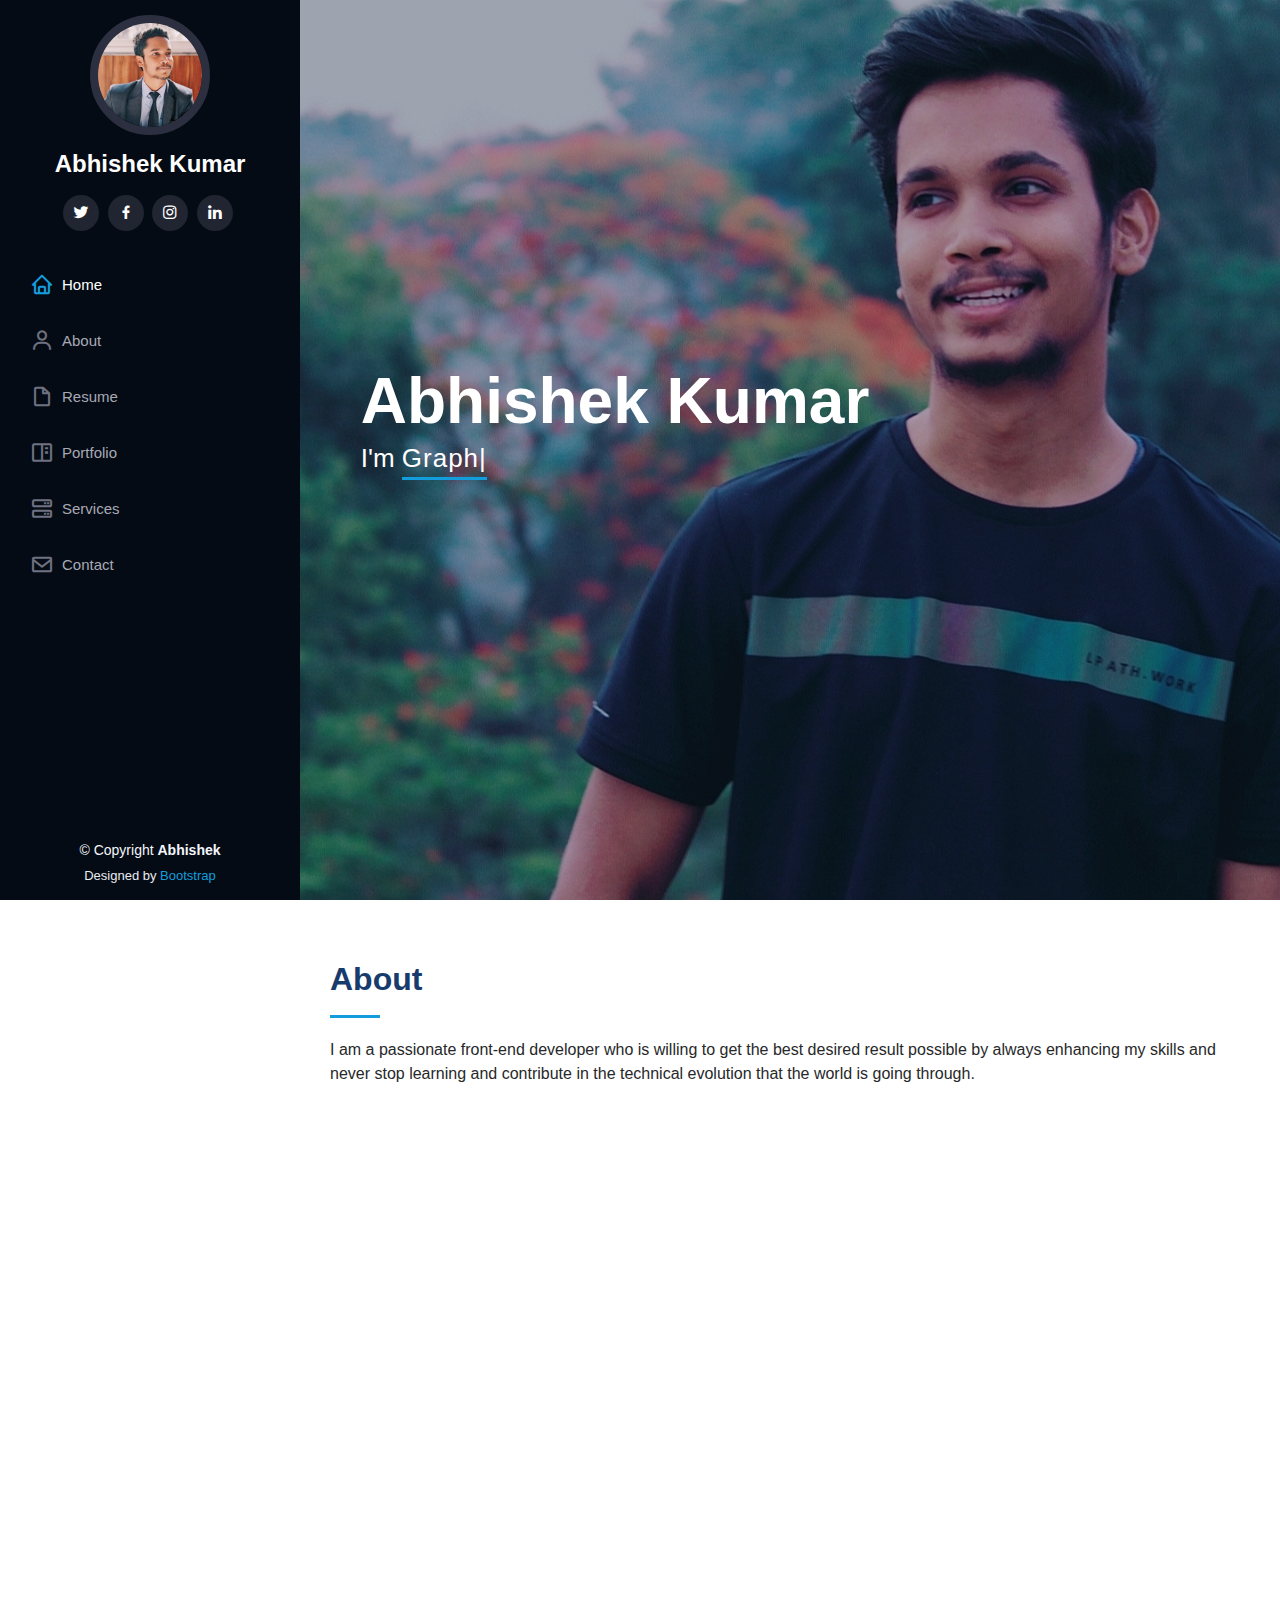
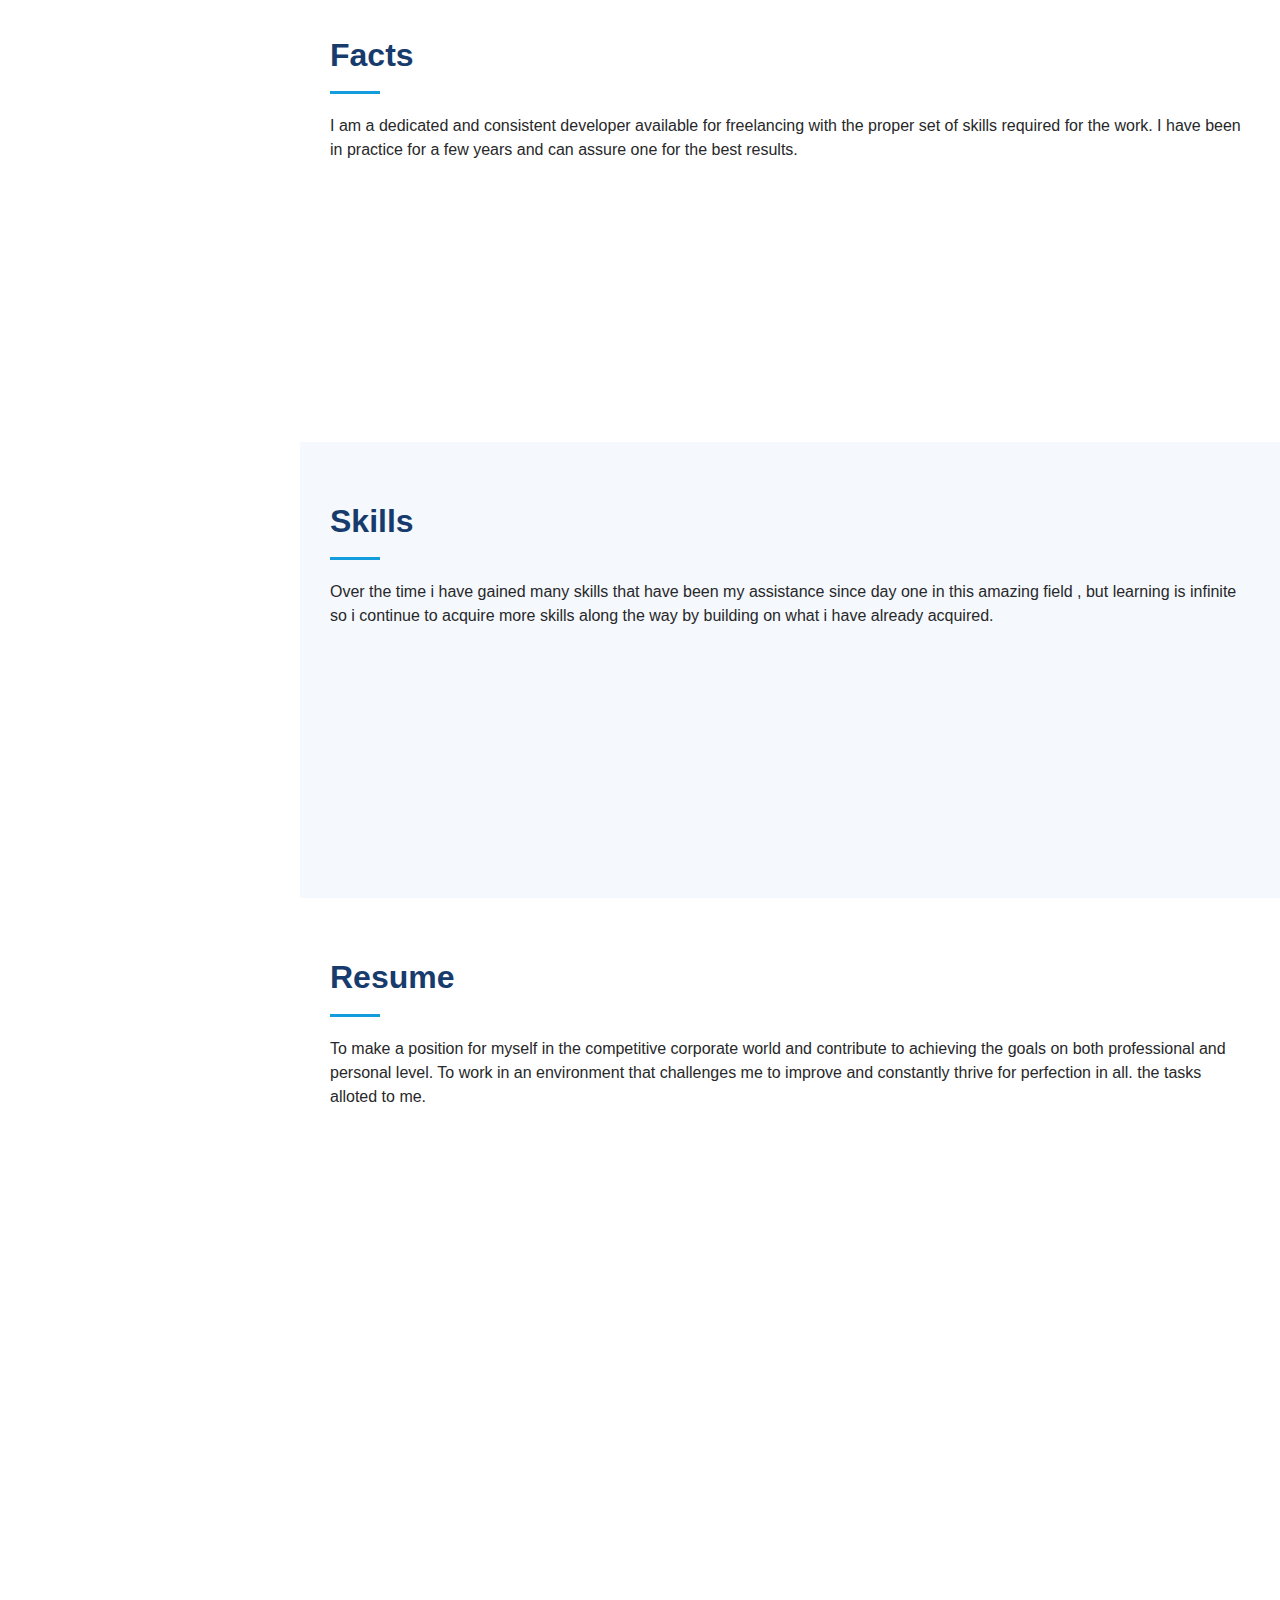
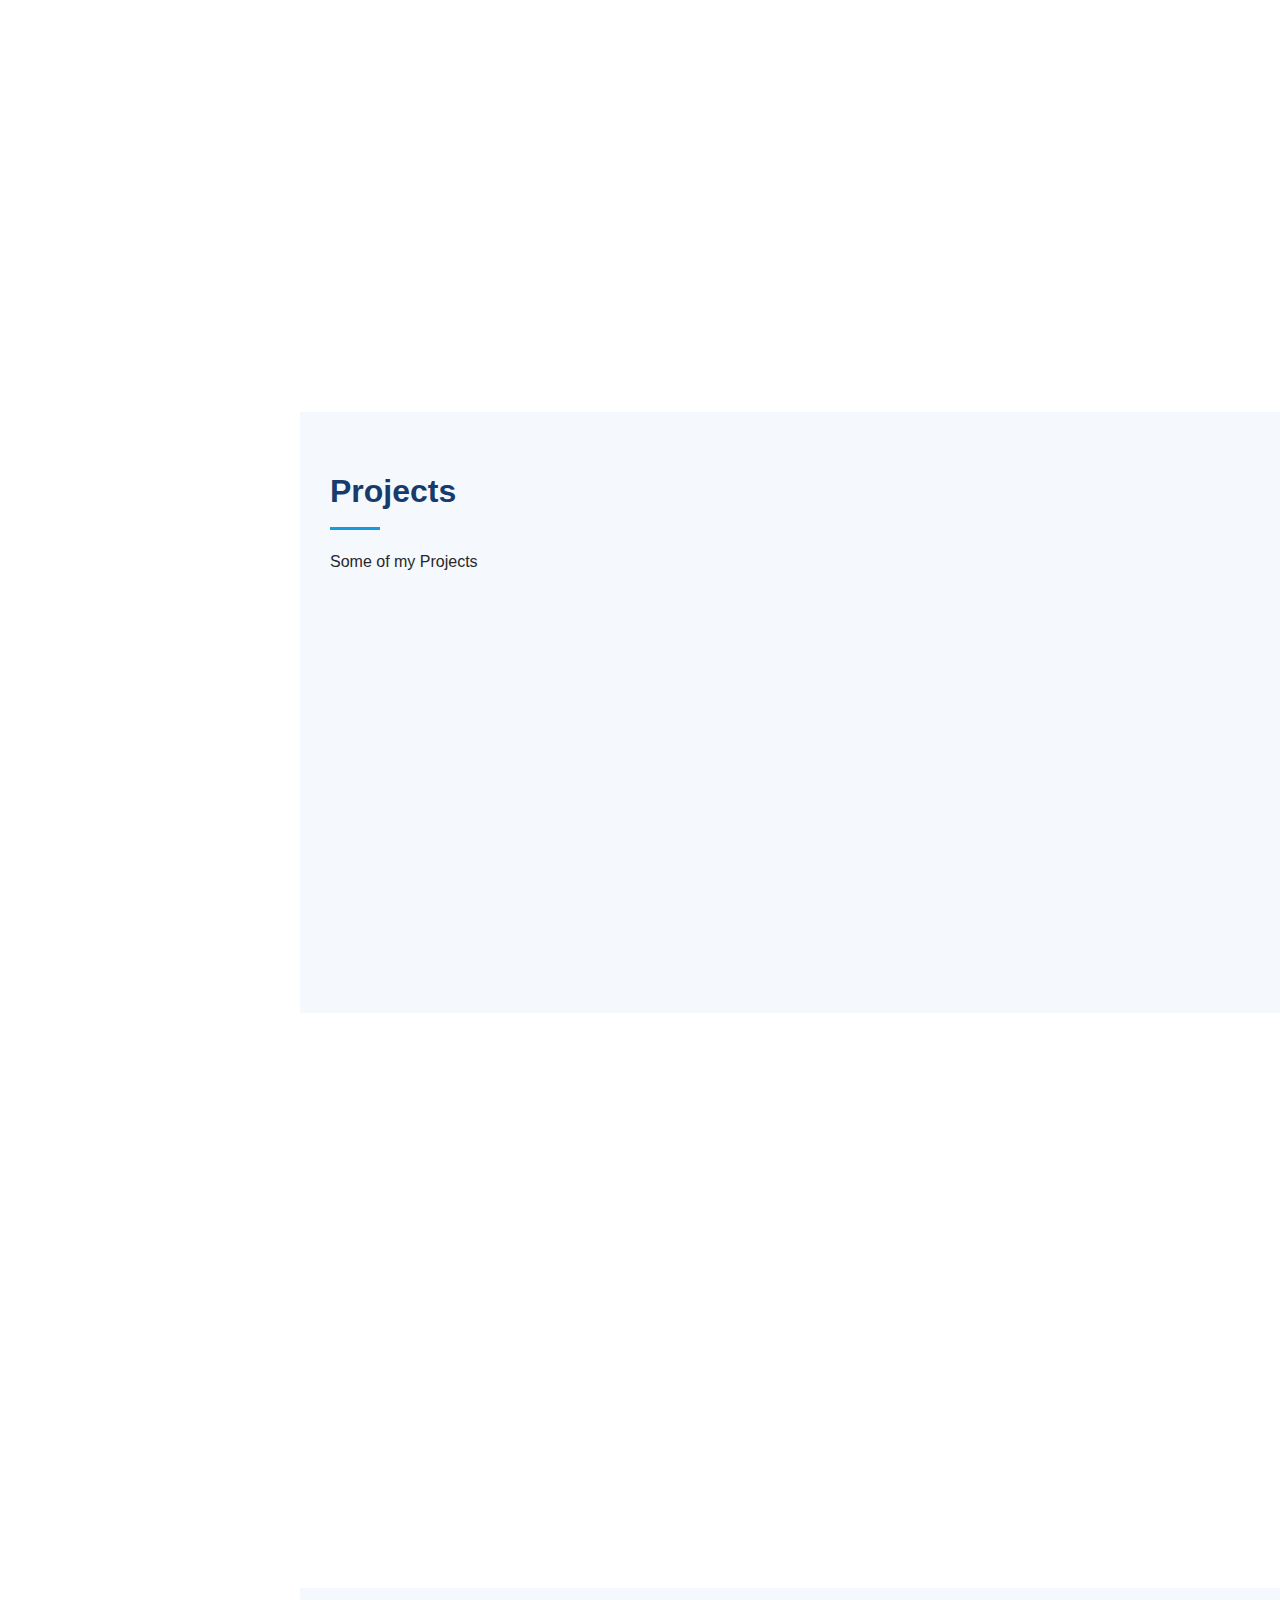
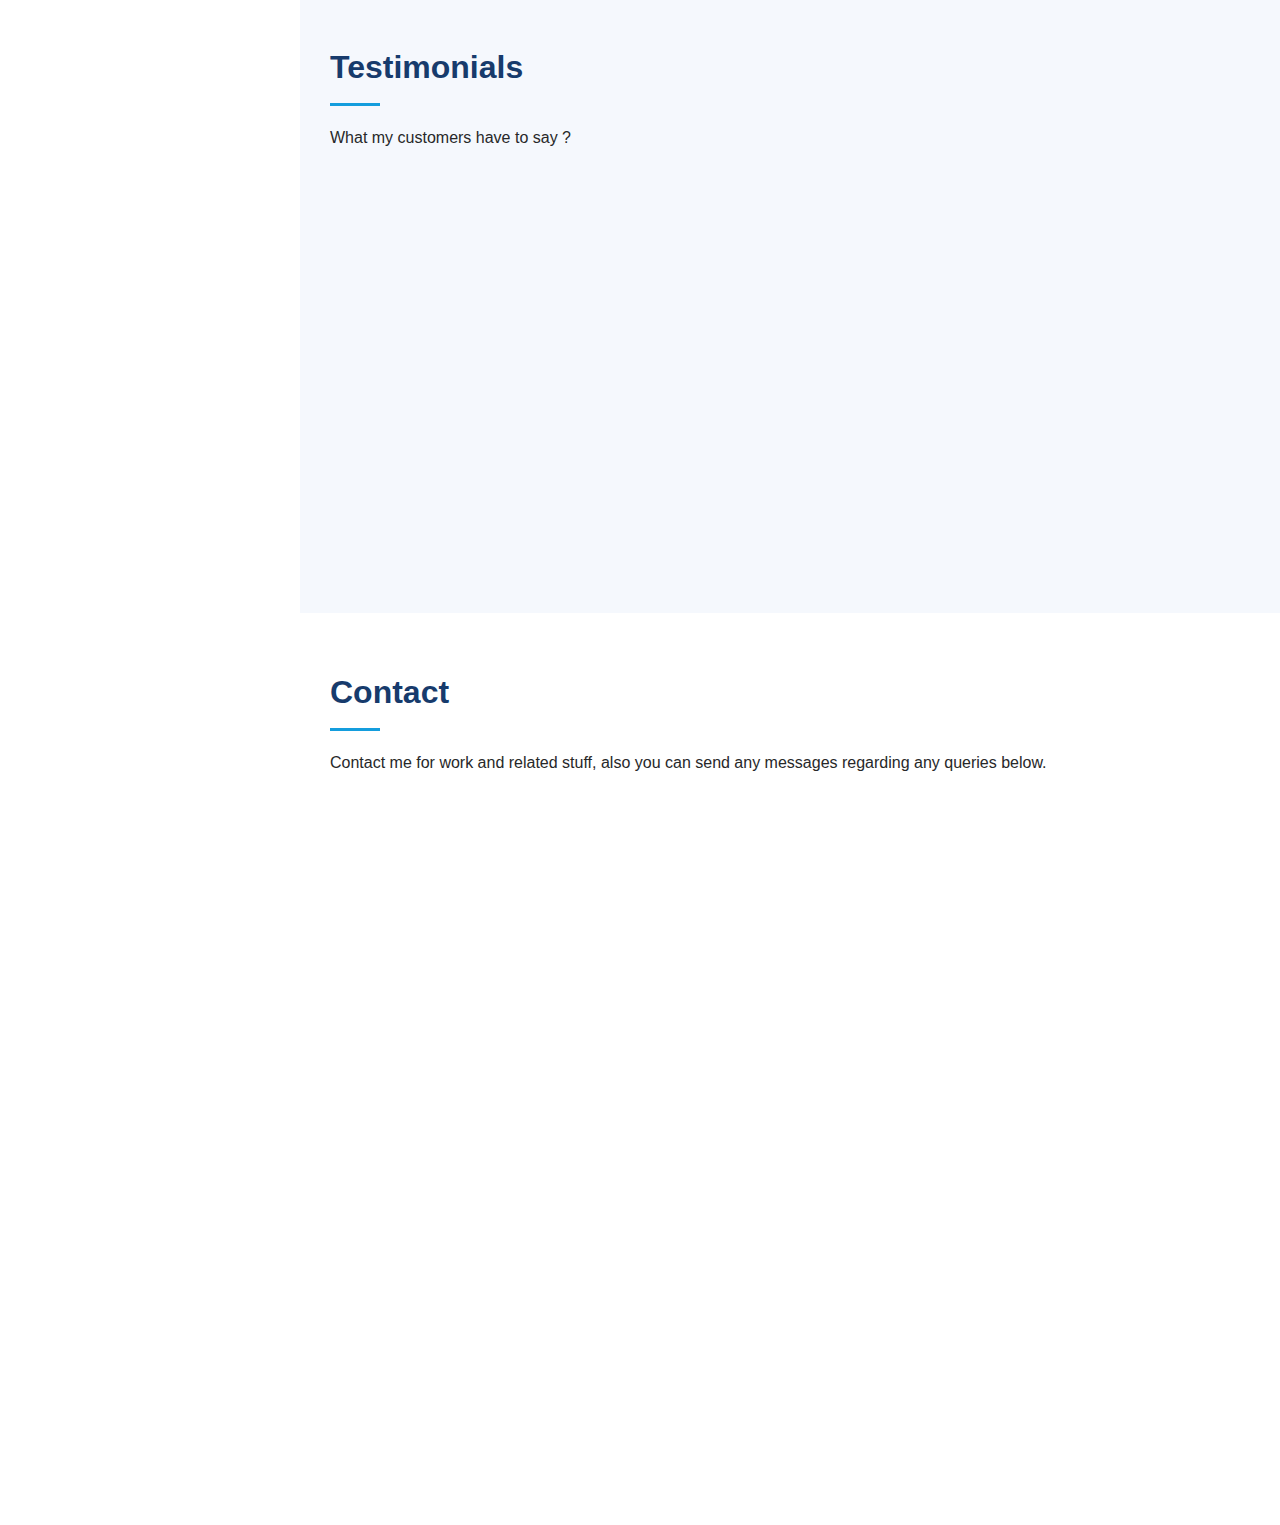
<file: index.html>
<!DOCTYPE html>
<html lang="en">

<head>
  <meta charset="utf-8">
  <meta content="width=device-width, initial-scale=1.0" name="viewport">

  <title>Abhishek Kumar</title>
  <meta content="" name="description">
  <meta content="" name="keywords">

  <!-- Vendor CSS Files -->
  <link href="assets/vendor/aos/aos.css" rel="stylesheet">
  <link href="assets/vendor/bootstrap/css/bootstrap.min.css" rel="stylesheet">
  <link href="assets/vendor/bootstrap-icons/bootstrap-icons.css" rel="stylesheet">
  <link href="assets/vendor/boxicons/css/boxicons.min.css" rel="stylesheet">
  <link href="assets/vendor/glightbox/css/glightbox.min.css" rel="stylesheet">
  <link href="assets/vendor/swiper/swiper-bundle.min.css" rel="stylesheet">
  <link href="assets/css/style.css" rel="stylesheet">
</head>

<body>

  <!-- ======= Mobile nav toggle button ======= -->
  <i class="bi bi-list mobile-nav-toggle d-xl-none"></i>

  <!-- ======= Header ======= -->
  <header id="header">
    <div class="d-flex flex-column">

      <div class="profile">
        <a href="./assets/img/me.jpg"><img src="assets/img/me.jpg" alt="" class="img-fluid rounded-circle"></a>
        <h1 class="text-light"><a href="index.html">Abhishek Kumar</a></h1>
        <div class="social-links mt-3 text-center">
          <a href="https://twitter.com/Vipulku19224785" class="twitter"><i class="bx bxl-twitter"></i></a>
          <a href="https://www.facebook.com/profile.php?id=100013221162105" class="facebook"><i class="bx bxl-facebook"></i></a>
          <a href="https://www.instagram.com/vipul___kumar____/" class="instagram"><i class="bx bxl-instagram"></i></a>
          <a href="https://www.linkedin.com/in/abhishek-kumar-261897187" class="linkedin"><i class="bx bxl-linkedin"></i></a>
        </div>
      </div>

      <nav id="navbar" class="nav-menu navbar">
        <ul>
          <li><a href="#hero" class="nav-link scrollto active"><i class="bx bx-home"></i> <span>Home</span></a></li>
          <li><a href="#about" class="nav-link scrollto"><i class="bx bx-user"></i> <span>About</span></a></li>
          <li><a href="#resume" class="nav-link scrollto"><i class="bx bx-file-blank"></i> <span>Resume</span></a></li>
          <li><a href="#portfolio" class="nav-link scrollto"><i class="bx bx-book-content"></i> <span>Portfolio</span></a></li>
          <li><a href="#services" class="nav-link scrollto"><i class="bx bx-server"></i> <span>Services</span></a></li>
          <li><a href="#contact" class="nav-link scrollto"><i class="bx bx-envelope"></i> <span>Contact</span></a></li>
        </ul>
      </nav>
    </div>
  </header>

  <!-- ======= Hero Section ======= -->
  <section id="hero" class="d-flex flex-column justify-content-center align-items-center">
    <div class="hero-container" data-aos="fade-in">
      <h1>Abhishek Kumar</h1>
      <p>I'm <span class="typed" data-typed-items="Graphic Designer, Front-End Developer, Freelancer, "></span></p>
    </div>
  </section>

  <main id="main">

    <!-- ======= About Section ======= -->
    <section id="about" class="about">
      <div class="container">

        <div class="section-title">
          <h2>About</h2>
          <p>I am a passionate front-end developer who is willing to get the best desired result possible by always enhancing my skills and never stop learning and contribute in the technical evolution that the world is going through.</p>
        </div>

        <div class="row">
          <div class="col-lg-4" data-aos="fade-right">
            <img src="assets/img/me.jpg" class="img-fluid" alt="">
          </div>
          <div class="col-lg-8 pt-4 pt-lg-0 content" data-aos="fade-left">
            <h3>Graphics Designer &amp; Web Developer</h3>
            <p class="fst-italic">
              I am an Under-graduate in computer science and a diploma holder in civil engineering. 
            </p>
            <div class="row">
              <div class="col-lg-6">
                <ul>
                  <li><i class="bi bi-chevron-right"></i> <strong>Birthday:</strong> <span>6 April 2003</span></li>
                  <li><i class="bi bi-chevron-right"></i> <strong>Phone:</strong> <span>+91 7633866449</span></li>
                  <li><i class="bi bi-chevron-right"></i> <strong>City:</strong> <span>Ranchi, India</span></li>
                </ul>
              </div>
              <div class="col-lg-6">
                <ul>
                  <li><i class="bi bi-chevron-right"></i> <strong>Age:</strong> <span>20</span></li>
                  <li><i class="bi bi-chevron-right"></i> <strong>Degree:</strong> <span>Diploma Holder</span></li>
                  <li><i class="bi bi-chevron-right"></i> <strong>Email:</strong> <span>abhishek8thy@gmail.com</span></li>
                  <li><i class="bi bi-chevron-right"></i> <strong>Freelance:</strong> <span>Available</span></li>
                </ul>
              </div>
            </div>
            <p>
              I am big time problem solver , i just enjoy a part in a work that is hard to solve because that is what makes the work more intresting and challenging , you know what kind of work are you doing if it's too easy ! I am also a multitasker , always trying to utilise time by doing 
              more than one work efficiently with the best desired results expected.
            </p>
          </div>
        </div>

      </div>
    </section>

    <!-- ======= Facts Section ======= -->
    <section id="facts" class="facts">
      <div class="container">

        <div class="section-title">
          <h2>Facts</h2>
          <p>I am a dedicated and consistent developer available for freelancing with the proper set of skills required for the work. I have been in practice for a few years and can assure one for the best results. </p>
        </div>

        <div class="row no-gutters">

          <div class="col-lg-3 col-md-6 d-md-flex align-items-md-stretch" data-aos="fade-up">
            <div class="count-box">
              <i class="bi bi-emoji-smile"></i>
              <span data-purecounter-start="0" data-purecounter-end="2" data-purecounter-duration="1" class="purecounter"></span>
              <p><strong>Experience</strong> Years of experience in designing and developing. </p>
            </div>
          </div>

          <div class="col-lg-3 col-md-6 d-md-flex align-items-md-stretch" data-aos="fade-up" data-aos-delay="100">
            <div class="count-box">
              <i class="bi bi-journal-richtext"></i>
              <span data-purecounter-start="0" data-purecounter-end="6" data-purecounter-duration="1" class="purecounter"></span>
              <p><strong>Projects</strong> Built projects.</p>
            </div>
          </div>

          <div class="col-lg-3 col-md-6 d-md-flex align-items-md-stretch" data-aos="fade-up" data-aos-delay="200">
            <div class="count-box">
              <i class="bi bi-headset"></i>
              <span data-purecounter-start="0" data-purecounter-end="682" data-purecounter-duration="1" class="purecounter"></span>
              <p><strong>Hours Of Support</strong> Hours in freelancing support.</p>
            </div>
          </div>

         </div>

      </div>
    </section>

    <!-- ======= Skills Section ======= -->
    <section id="skills" class="skills section-bg">
      <div class="container">

        <div class="section-title">
          <h2>Skills</h2>
          <p>Over the time i have gained many skills that have been my assistance since day one in this amazing field , but learning is infinite so i continue to acquire more skills along the way by building on what i have already acquired.</p>
        </div>

        <div class="row skills-content">

          <div class="col-lg-6" data-aos="fade-up">

            <div class="progress">
              <span class="skill">HTML <i class="val">100%</i></span>
              <div class="progress-bar-wrap">
                <div class="progress-bar" role="progressbar" aria-valuenow="100" aria-valuemin="0" aria-valuemax="100"></div>
              </div>
            </div>

            <div class="progress">
              <span class="skill">CSS <i class="val">90%</i></span>
              <div class="progress-bar-wrap">
                <div class="progress-bar" role="progressbar" aria-valuenow="90" aria-valuemin="0" aria-valuemax="100"></div>
              </div>
            </div>

            <div class="progress">
              <span class="skill">JavaScript <i class="val">75%</i></span>
              <div class="progress-bar-wrap">
                <div class="progress-bar" role="progressbar" aria-valuenow="75" aria-valuemin="0" aria-valuemax="100"></div>
              </div>
            </div>

          </div>

          <div class="col-lg-6" data-aos="fade-up" data-aos-delay="100">

            <div class="progress">
              <span class="skill">auto-CAD <i class="val">80%</i></span>
              <div class="progress-bar-wrap">
                <div class="progress-bar" role="progressbar" aria-valuenow="80" aria-valuemin="0" aria-valuemax="100"></div>
              </div>
            </div>

            <div class="progress">
              <span class="skill">Blender <i class="val">70%</i></span>
              <div class="progress-bar-wrap">
                <div class="progress-bar" role="progressbar" aria-valuenow="90" aria-valuemin="0" aria-valuemax="100"></div>
              </div>
            </div>

            <div class="progress">
              <span class="skill">Backend Programming <i class="val">55%</i></span>
              <div class="progress-bar-wrap">
                <div class="progress-bar" role="progressbar" aria-valuenow="55" aria-valuemin="0" aria-valuemax="100"></div>
              </div>
            </div>

          </div>

        </div>

      </div>
    </section>

    <!-- ======= Resume Section ======= -->
    <section id="resume" class="resume">
      <div class="container">

        <div class="section-title">
          <h2>Resume</h2>
          <p>To make a position for myself in the competitive corporate world and contribute to
            achieving the goals on both professional and personal level. To work in an
            environment that challenges me to improve and constantly thrive for perfection in all.
            the tasks alloted to me.
          </p>
        </div>

        <div class="row">
          <div class="col-lg-6" data-aos="fade-up">
            <h3 class="resume-title">Sumary</h3>
            <div class="resume-item pb-0">
              <h4>Abhishek Kumar</h4>
              <p><em>Innovative and deadline-driven Web Developer and Designer with skills set in designing and developing user-centered websites with all the modern and demanded features.</em></p>
              <ul>
                <li>Ashok Nagar, Ranchi, Jharkhand, India</li>
                <li>+91 7633866449</li>
                <li>abhishek8thy@gmail.com</li>
              </ul>
            </div>

            <h3 class="resume-title">Education</h3>
            <div class="resume-item">
              <h4>Matriculation</h4>
              <h5>2018</h5>
              <p><em>Sarala Birla Public School, Namkum, Jharkhand</em></p>
              <p>Completed my 10th matriculation here and it was great as it was the starting point of my education and it is filled with memories. </p>
            </div>
            <div class="resume-item">
              <h4>Diploma in Civil Engineering</h4>
              <h5>2018 - 2022</h5>
              <p><em>Usha Martin University, Ranchi, Jharkhand</em></p>
              <p>Got my first technical degree here with many skills and experience learnt along the way. The things i learnt and the people i met who taught me many things will always be with me as it is who i am now. </p>
            </div>
          </div>
          <div class="col-lg-6" data-aos="fade-up" data-aos-delay="100">
            <br class="Br"><br class="Br"><br class="Br"><br class="Br"><br class="Br"><br class="Br"><br class="Br"><br class="Br"><br class="Br"><br class="Br"><br class="Br"><br class="Br"><br class="Br"><br class="Br"><br class="Br">
            <div class="resume-item">
              <h4>B-Tech in Computer Science</h4>
              <h5>2022-2025</h5>
              <p><em>Sarala Birla University, Namkum, Jharkhand</em></p>
              <p>On progress in this memorable journey , hoping to learn and achieve more from this. </p>
            </div>
          </div>
        </div>

      </div>
    </section>

    <!-- ======= Portfolio Section ======= -->
    <section id="portfolio" class="portfolio section-bg">
      <div class="container">

        <div class="section-title">
          <h2>Projects</h2>
          <p>Some of my Projects</p>
        </div>

        <div class="row portfolio-container" data-aos="fade-up" data-aos-delay="100">

          <div class="col-lg-4 col-md-6 portfolio-item filter-app">
            <div class="portfolio-wrap">
              <img src="assets/img/portfolio/project 4.png" class="img-fluid" alt="">
              <div class="portfolio-links">
                <a href="assets/img/portfolio/project 4.png" data-gallery="portfolioGallery" class="portfolio-lightbox" title="Image"><i class="bx bx-plus"></i></a>
                <a href="./assets/Projects/Hotel Booking Landing page/Main.html" title="More Details"><i class="bx bx-link"></i></a>
              </div>
            </div>
          </div>

          <div class="col-lg-4 col-md-6 portfolio-item filter-web">
            <div class="portfolio-wrap">
              <img src="assets/img/portfolio/Project 3.png" class="img-fluid" alt="">
              <div class="portfolio-links">
                <a href="assets/img/portfolio/Project 3.png" data-gallery="portfolioGallery" class="portfolio-lightbox" title="Image"><i class="bx bx-plus"></i></a>
                <a href="./assets/Projects/Parallax Messi Site/index.html" title="More Details"><i class="bx bx-link"></i></a>
              </div>
            </div>
          </div>

          <div class="col-lg-4 col-md-6 portfolio-item filter-app">
            <div class="portfolio-wrap">
              <img src="assets/img/portfolio/Project 2.png" class="img-fluid" alt="">
              <div class="portfolio-links">
                <a href="assets/img/portfolio/Project 2.png" data-gallery="portfolioGallery" class="portfolio-lightbox" title="Image"><i class="bx bx-plus"></i></a>
                <a href="./assets/Projects/Gaming Site/Site.html" title="More Details"><i class="bx bx-link"></i></a>
              </div>
            </div>
          </div>

          <div class="col-lg-4 col-md-6 portfolio-item filter-card">
            <div class="portfolio-wrap">
              <img src="assets/img/portfolio/project 1.png" class="img-fluid" alt="">
              <div class="portfolio-links">
                <a href="assets/img/portfolio/project 1.png" data-gallery="portfolioGallery" class="portfolio-lightbox" title="Image"><i class="bx bx-plus"></i></a>
                <a href="./assets/Projects/8.4 Web Design Agency Project/index.html" title="More Details"><i class="bx bx-link"></i></a>
              </div>
            </div>
          </div>

          <div class="col-lg-4 col-md-6 portfolio-item filter-web">
            <div class="portfolio-wrap">
              <img src="assets/img/portfolio/drum.png" class="img-fluid" alt="">
              <div class="portfolio-links">
                <a href="assets/img/portfolio/drum.png" data-gallery="portfolioGallery" class="portfolio-lightbox" title="Image"><i class="bx bx-plus"></i></a>
                <a href="./assets/Projects/Drum Kit Starting Files/index.html" title="More Details"><i class="bx bx-link"></i></a>
              </div>
            </div>
          </div>

          <div class="col-lg-4 col-md-6 portfolio-item filter-app">
            <div class="portfolio-wrap">
              <img src="assets/img/portfolio/dice.png" class="img-fluid" alt="">
              <div class="portfolio-links">
                <a href="assets/img/portfolio/dice.png" data-gallery="portfolioGallery" class="portfolio-lightbox" title="Image"><i class="bx bx-plus"></i></a>
                <a href="./assets/Projects/Dicee Challenge - Starting Files/dicee.html" title="More Details"><i class="bx bx-link"></i></a>
              </div>
            </div>
          </div>
        </div>
      </div>
    </section>

    <!-- ======= Services Section ======= -->
    <section id="services" class="services">
      <div class="container">

        <div class="section-title" data-aos="fade-up">
          <h2>Services</h2>
          <p>All your digital needs... covered.</p>
        </div>
        <br>
        <div class="card-grid" data-aos="fade-up" data-aos-delay="100">
          <div class="card">
              <img src="./assets/img/portfolio/gd.jpg" />
              <h2>Graphic Desgin</h2>
              <p>
                  I am skilled in graphic designing in both 2D and 3D  with sufficient and up to date 
                  knowledge in designing softwares such Blender,Adobe Photoshop,auto-CAD.
              </p>
          </div>
          <div class="card" data-aos="fade-up" data-aos-delay="200">
              <img src="./assets/img/portfolio/fd.jpg" />
              <h2> Front End Web Development</h2>
              <p>
                  Skilled in Development with knowledge in the most popular languages
                  like CSS,html,javascript,php,etc.
              </p>
          </div>
          <div class="card" data-aos="fade-up" data-aos-delay="300">
              <img src="./assets/img/portfolio/cw.png" />
              <h2>Content Writing</h2>
              <p>
                 Skilled content writer with knowledge in analytics and Article writing,
                 can surely get the best content in short amount of time. 
              </p>
          </div>
      </div>

      </div>
    </section>

    <!-- ======= Testimonials Section ======= -->
    <section id="testimonials" class="testimonials section-bg">
      <div class="container">

        <div class="section-title">
          <h2>Testimonials</h2>
          <p>What my customers have to say ?</p>
        </div>

        <div class="testimonials-slider swiper" data-aos="fade-up" data-aos-delay="100">
          <div class="swiper-wrapper">

            <div class="swiper-slide">
              <div class="testimonial-item" data-aos="fade-up">
                <p>
                  <i class="bx bxs-quote-alt-left quote-icon-left"></i>
                  The work is amazing , the end product was the best i could ask for.
                  <i class="bx bxs-quote-alt-right quote-icon-right"></i>
                </p>
                <img src="assets/img/testimonials/testis.png" class="testimonial-img" alt="">
                <h3>Rajya</h3>
                <h4>Student</h4>
              </div>
            </div>

            <div class="swiper-slide">
              <div class="testimonial-item" data-aos="fade-up" data-aos-delay="100">
                <p>
                  <i class="bx bxs-quote-alt-left quote-icon-left"></i>
                  Got the desired website and truly outstanding work. 
                  <i class="bx bxs-quote-alt-right quote-icon-right"></i>
                </p>
                <img src="assets/img/testimonials/testimonials-2.jpg" class="testimonial-img" alt="">
                <h3>Sara Wilsson</h3>
                <h4>Designer</h4>
              </div>
            </div>

            <div class="swiper-slide">
              <div class="testimonial-item" data-aos="fade-up" data-aos-delay="200">
                <p>
                  <i class="bx bxs-quote-alt-left quote-icon-left"></i>
                  I got the website i asked for and even better, the design is just amazing.
                  <i class="bx bxs-quote-alt-right quote-icon-right"></i>
                </p>
                <img src="assets/img/testimonials/sam.png" class="testimonial-img" alt="">
                <h3>Sam</h3>
                <h4>Student</h4>
              </div>
            </div>

            <div class="swiper-slide">
              <div class="testimonial-item" data-aos="fade-up" data-aos-delay="300">
                <p>
                  <i class="bx bxs-quote-alt-left quote-icon-left"></i>
                  The service i got before and after the work is finished was really good, worth every penny.
                  <i class="bx bxs-quote-alt-right quote-icon-right"></i>
                </p>
                <img src="assets/img/testimonials/testimonials-4.jpg" class="testimonial-img" alt="">
                <h3>Matt Brandon</h3>
                <h4>Freelancer</h4>
              </div>
            </div>
          </div>
          <div class="swiper-pagination"></div>
        </div>

      </div>
    </section>

    <!-- ======= Contact Section ======= -->
    <section id="contact" class="contact">
      <div class="container">

        <div class="section-title">
          <h2>Contact</h2>
          <p>Contact me for work and related stuff, also you can send any messages regarding any queries below.</p>
        </div>

        <div class="row" data-aos="fade-in">

          <div class="col-lg-5 d-flex align-items-stretch">
            <div class="info">
              <div class="address">
                <i class="bi bi-geo-alt"></i>
                <h4>Location:</h4>
                <p>Ashok Nagar 834002, Ranchi, Jharkhand</p>
              </div>

              <div class="email">
                <i class="bi bi-envelope"></i>
                <h4>Email:</h4>
                <p>abhishek8thy@gmail.com</p>
              </div>

              <div class="phone">
                <i class="bi bi-phone"></i>
                <h4>Call:</h4>
                <p>+91 7633866449</p>
              </div>

             
            </div>

          </div>

          <div class="col-lg-7 mt-5 mt-lg-0 d-flex align-items-stretch">
            <form action="forms/contact.php" method="post" role="form" class="php-email-form">
              <div class="row">
                <div class="form-group col-md-6">
                  <label for="name">Your Name</label>
                  <input type="text" name="name" class="form-control" id="name" required>
                </div>
                <div class="form-group col-md-6">
                  <label for="name">Your Email</label>
                  <input type="email" class="form-control" name="email" id="email" required>
                </div>
              </div>
              <div class="form-group">
                <label for="name">Subject</label>
                <input type="text" class="form-control" name="subject" id="subject" required>
              </div>
              <div class="form-group">
                <label for="name">Message</label>
                <textarea class="form-control" name="message" rows="10" required></textarea>
              </div>
              <div class="my-3">
                <div class="loading">Loading</div>
                <div class="error-message"></div>
                <div class="sent-message">Your message has been sent. Thank you!</div>
              </div>
              <div class="text-center"><button type="submit">Send Message</button></div>
            </form>
          </div>

        </div>

      </div>
    </section>

  </main>

  <!-- ======= Footer ======= -->
  <footer id="footer">
    <div class="container">
      <div class="copyright">
        &copy; Copyright <strong><span>Abhishek</span></strong>
      </div>
      <div class="credits">
        Designed by <a href="https://getbootstrap.com/">Bootstrap</a>
      </div>
    </div>
  </footer>

  <a href="#" class="back-to-top d-flex align-items-center justify-content-center"><i class="bi bi-arrow-up-short"></i></a>

  <script src="assets/vendor/purecounter/purecounter_vanilla.js"></script>
  <script src="assets/vendor/aos/aos.js"></script>
  <script src="assets/vendor/bootstrap/js/bootstrap.bundle.min.js"></script>
  <script src="assets/vendor/glightbox/js/glightbox.min.js"></script>
  <script src="assets/vendor/isotope-layout/isotope.pkgd.min.js"></script>
  <script src="assets/vendor/swiper/swiper-bundle.min.js"></script>
  <script src="assets/vendor/typed.js/typed.umd.js"></script>
  <script src="assets/vendor/waypoints/noframework.waypoints.js"></script>
  <script src="assets/vendor/php-email-form/validate.js"></script>
  <script src="assets/js/main.js"></script>

</body>

</html>
</file>
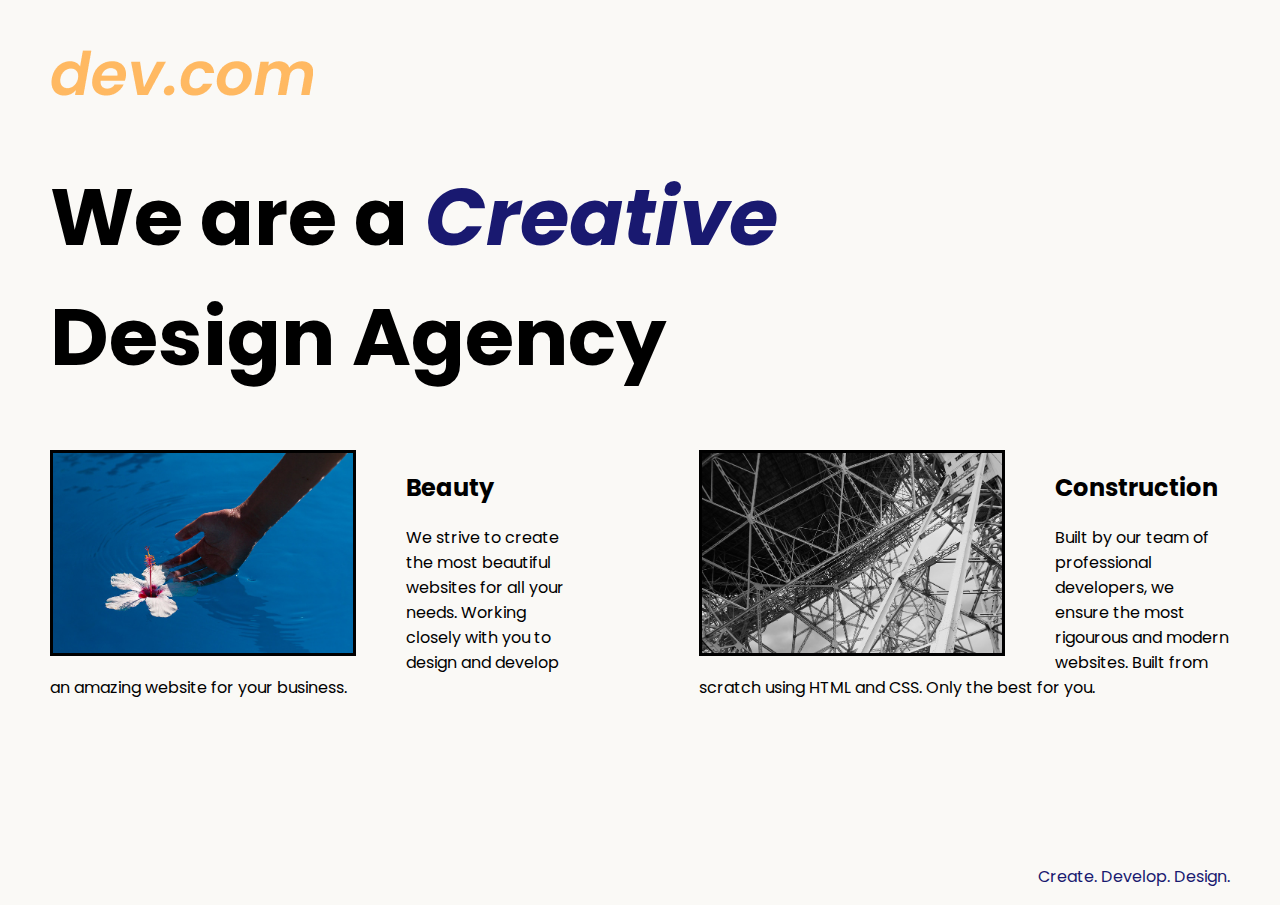
<file: assets/Projects/8.4 Web Design Agency Project/index.html>
<!DOCTYPE html>
<html lang="en">

<head>
  <meta charset="UTF-8">
  <meta name="viewport" content="width=device-width, initial-scale=1.0">
  <title>Agency 2</title>
  <link rel="stylesheet" href="./style.css">
  <link rel="preconnect" href="https://fonts.googleapis.com">
  <link rel="preconnect" href="https://fonts.gstatic.com" crossorigin>
  <link href="https://fonts.googleapis.com/css2?family=Poppins:wght@400;700&display=swap" rel="stylesheet">
</head>

<body>
  <div class="main">
    <img class="logo" src="./assets/images/logo.png" alt="logo">
    <h1>We are a <span class="creative">Creative</span><br> Design Agency</h1>
    <div class="left card"><img class="tile-image" src="./assets/images/beautiful.jpg" alt="hand and flower in water">
      <h2 class="card-title">Beauty</h2>
      <p class="card-text">We strive to create the most beautiful websites for all your needs. Working closely with you
        to
        design and
        develop an amazing website for your business.</p>
    </div>

    <div class="right card"><img class="tile-image" src="./assets/images/construction.jpg" alt="metal structure">
      <h2 class="card-title">Construction</h2>
      <p>Built by our team of professional developers, we ensure the most rigourous and modern websites. Built from
        scratch using HTML and CSS. Only the best for you.</p>
    </div>

  </div>
  <footer>
    <p>Create. Develop. Design.</p>
  </footer>
</body>

</html>
</file>
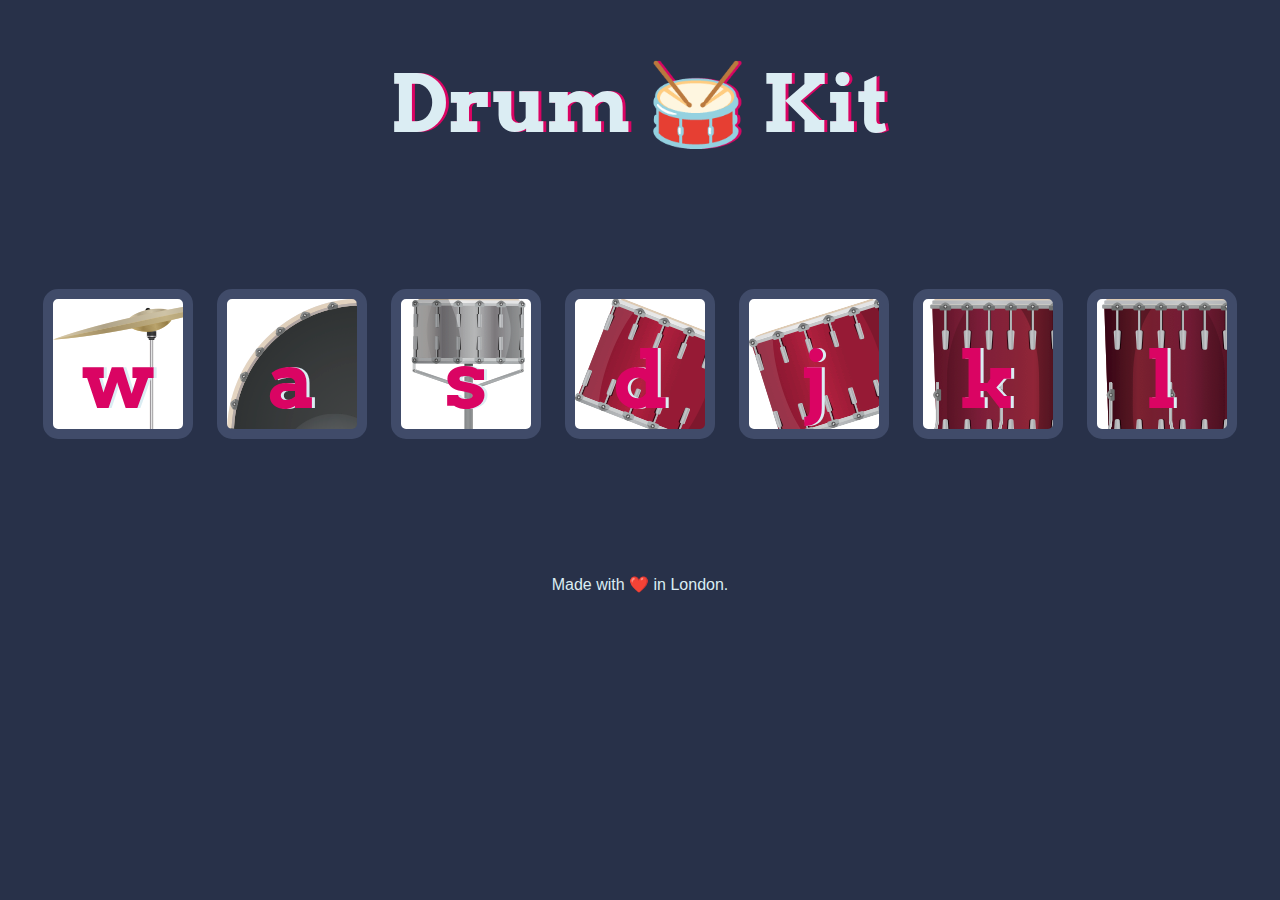
<file: assets/Projects/Drum Kit Starting Files/index.html>
<!DOCTYPE html>
<html lang="en" dir="ltr">

<head>
  <meta charset="utf-8">
  <title>Drum Kit</title>
  <link rel="stylesheet" href="styles.css">
  <link href="https://fonts.googleapis.com/css?family=Arvo" rel="stylesheet">
</head>

<body>

  <h1 id="title">Drum 🥁 Kit</h1>
  <div class="set">
    <button class="w drum">w</button>
    <button class="a drum">a</button>
    <button class="s drum">s</button>
    <button class="d drum">d</button>
    <button class="j drum">j</button>
    <button class="k drum">k</button>
    <button class="l drum">l</button>
  </div>


  <footer>
    Made with ❤️ in London.
  </footer>
  <script src="./index.js"></script>
</body>

</html>
</file>
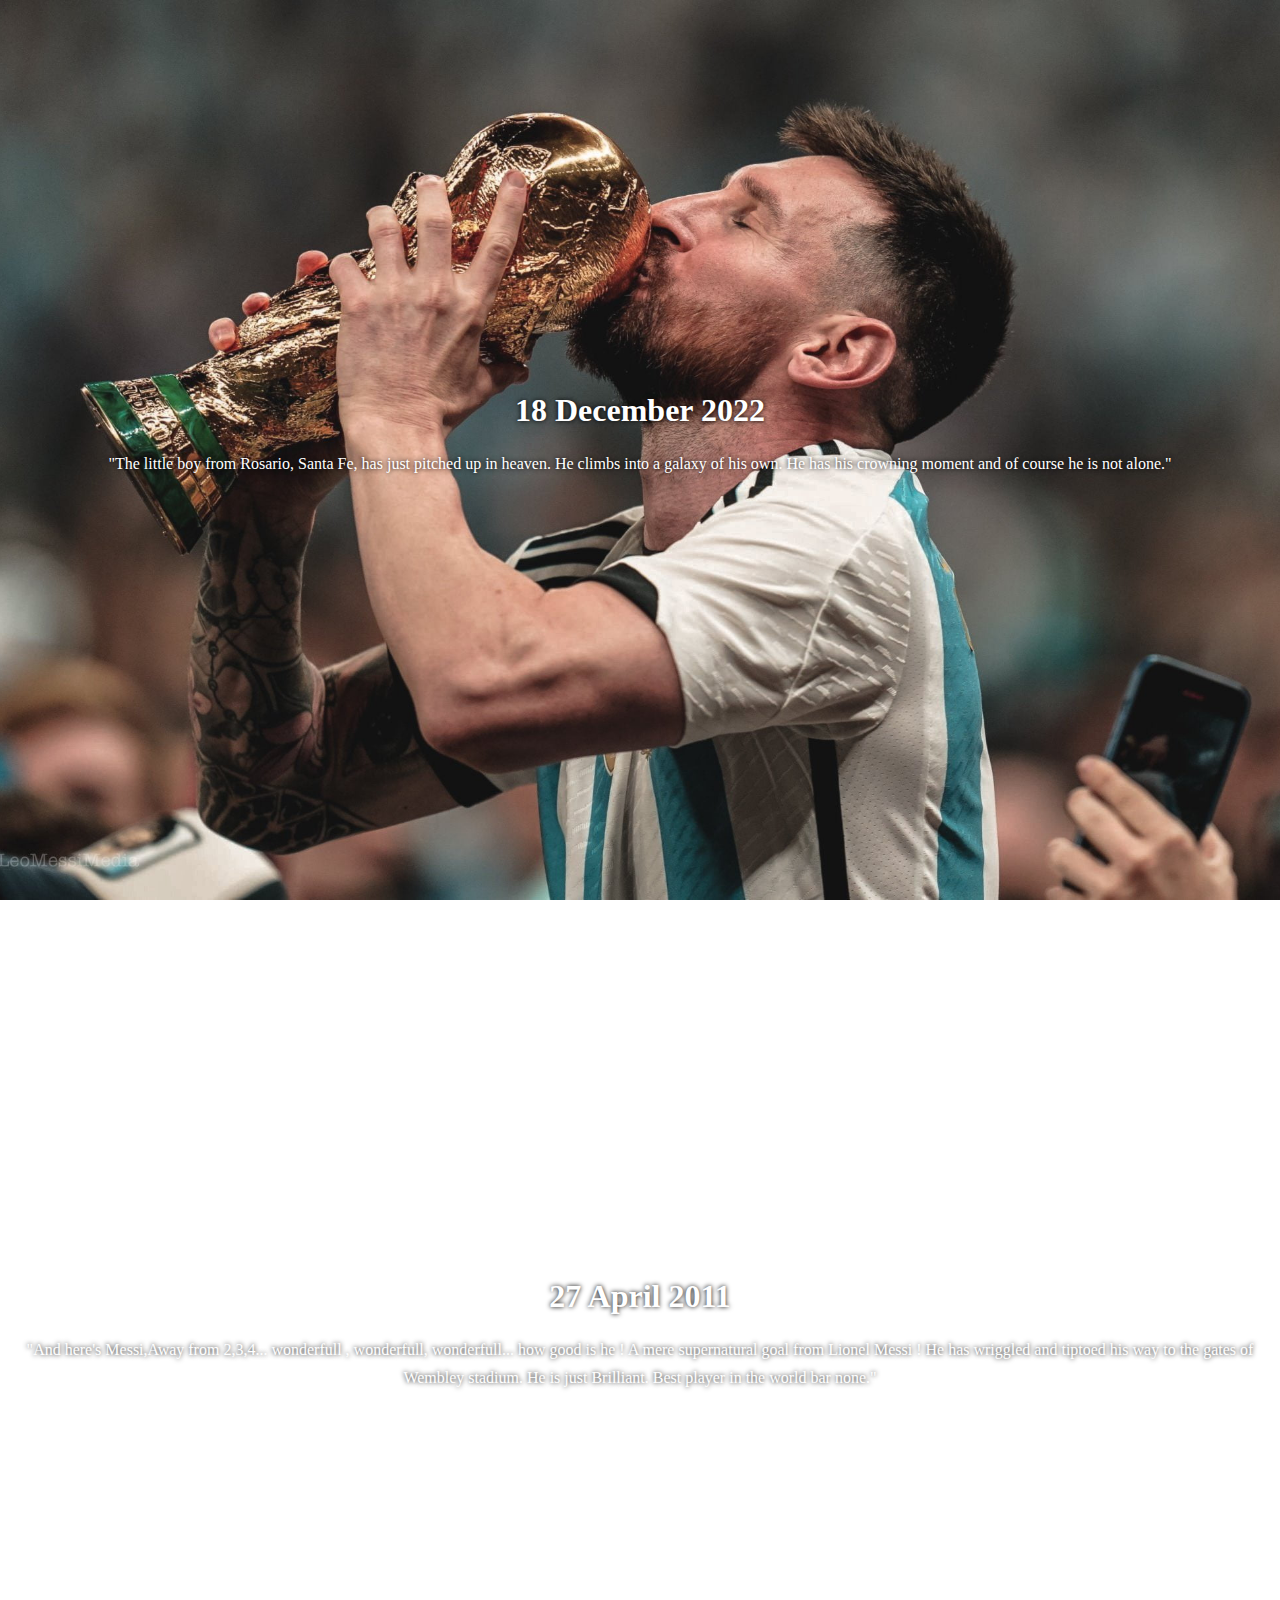
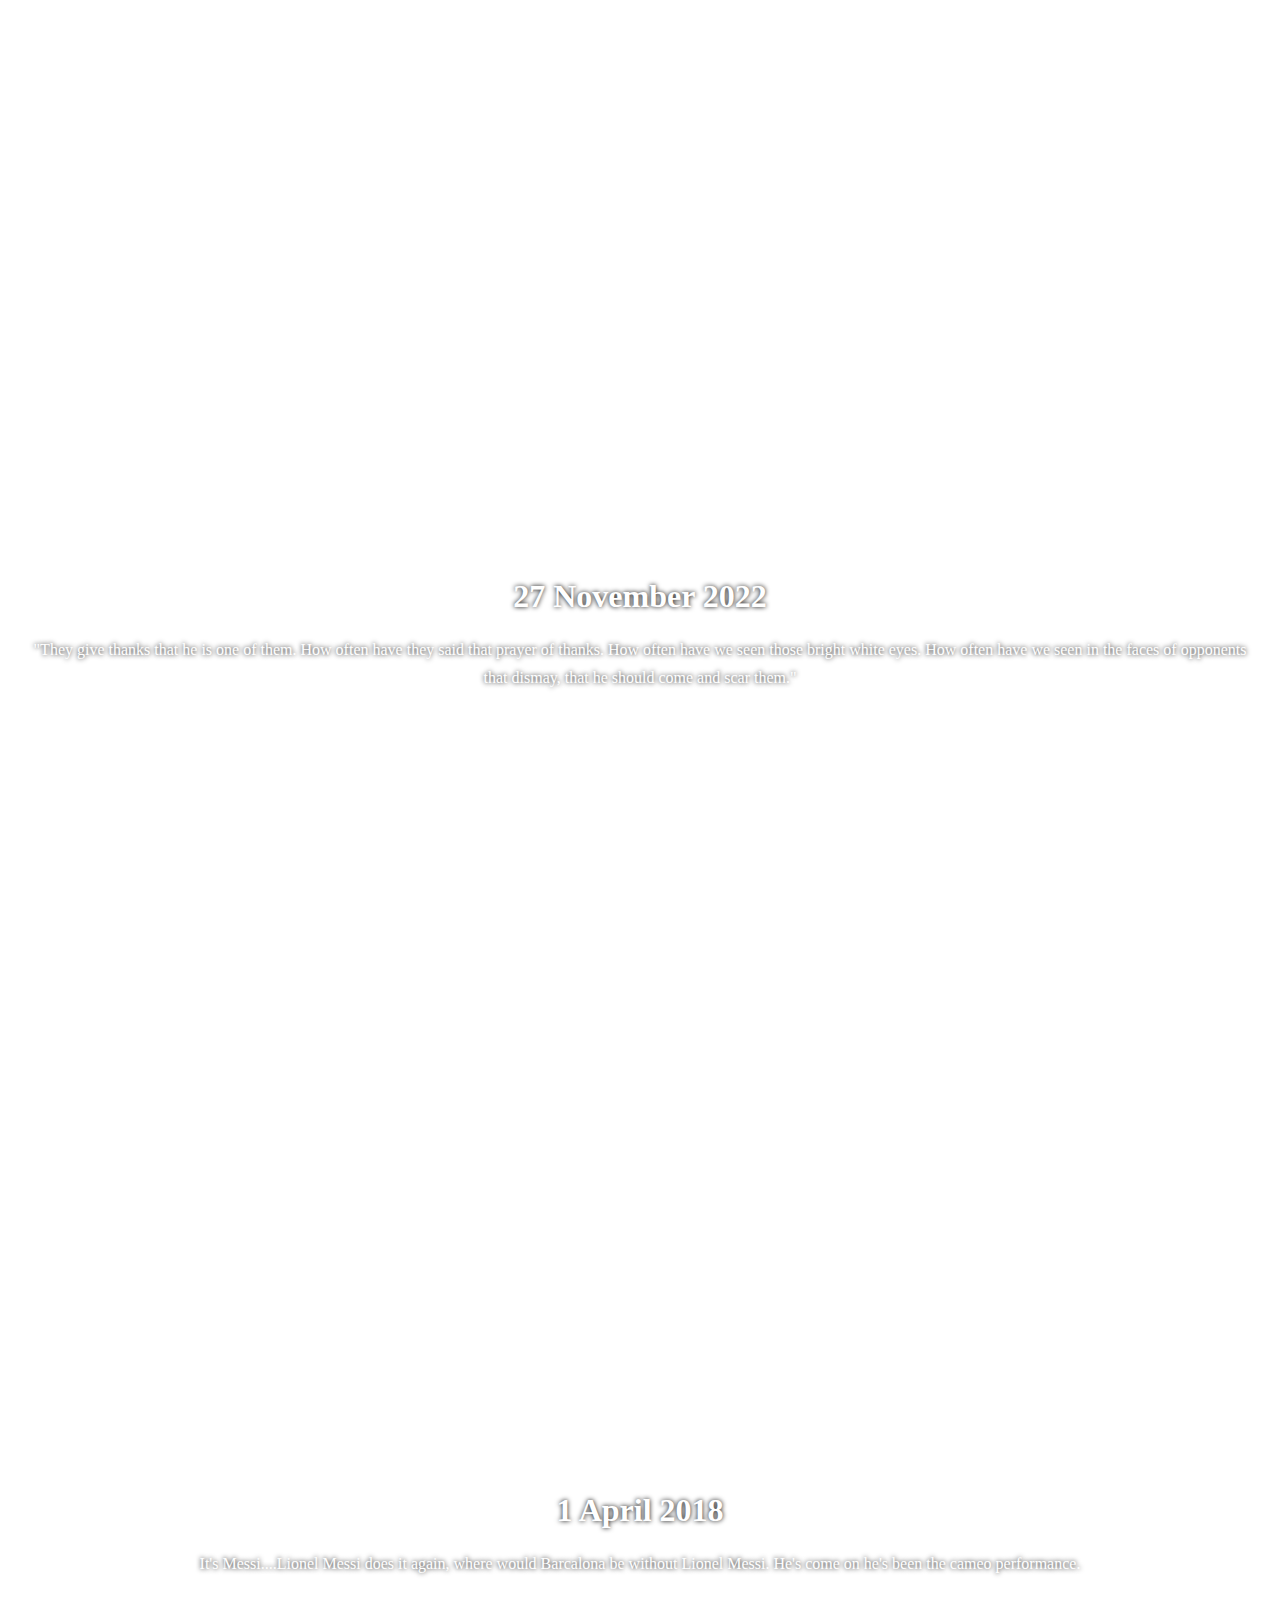
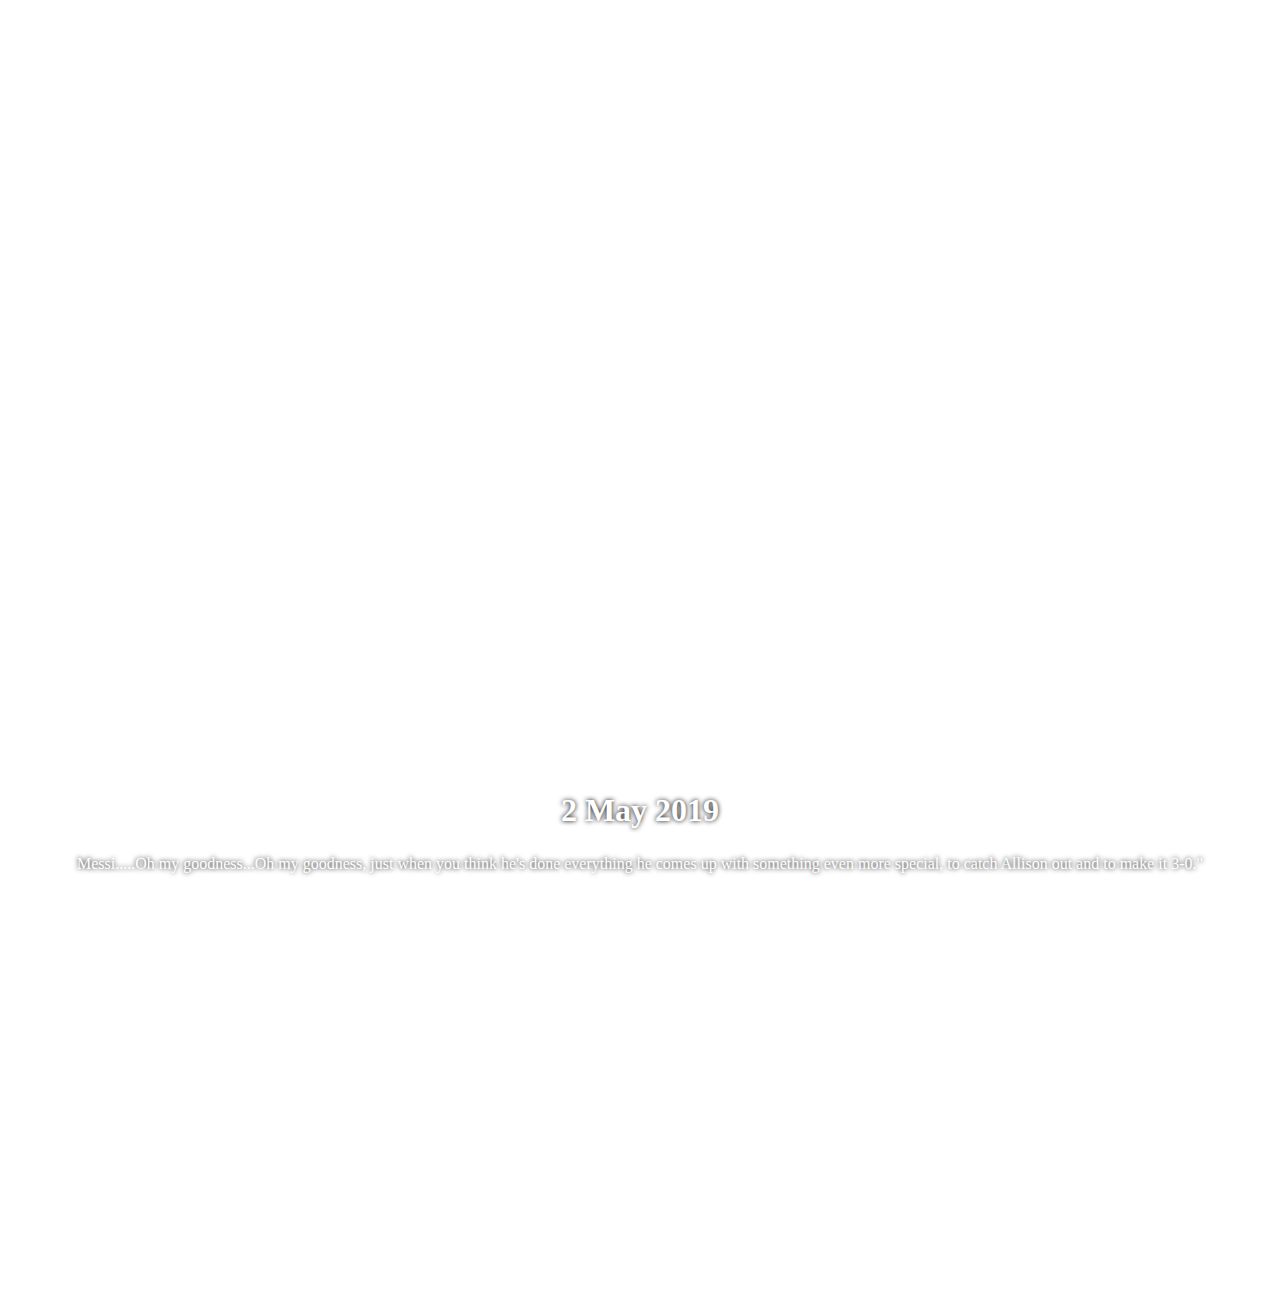
<file: assets/Projects/Parallax Messi Site/index.html>
<!DOCTYPE html>
<html lang="en">
<head>
    <meta charset="UTF-8">
    <meta http-equiv="X-UA-Compatible" content="IE=edge">
    <meta name="viewport" content="width=device-width, initial-scale=1.0">
    <title>Parallax</title>
    <link rel="stylesheet" href="style.css">
</head>
<body>
    <div class="parent">
        <div class="parallex">
            <h1 class="center">18 December 2022</h1>
            <p>"The little boy from Rosario, Santa Fe, has just pitched up in heaven. He climbs into a galaxy of his own. He has his crowning moment and of course he is not alone."</p>
        </div>
    </div>
      
    <div class="parent">
        <div>
            <h1>27 April 2011</h1>
            <p>"And here's Messi,Away from 2,3,4... wonderfull , wonderfull, wonderfull... how good is he ! A mere supernatural goal from Lionel Messi ! He has wriggled and tiptoed his way to the gates of Wembley stadium. He is just Brilliant. Best player in the world bar none."</p>
            
        </div>
    </div>
      
    <div class="parent">
        <div>
            <h1>27 November 2022</h1>
            <p>"They give thanks that he is one of them. How often have they said that prayer of thanks. How often have we seen those bright white eyes. How often have we seen in the faces of opponents that dismay, that he should come and scar them."</p>
            
        </div>
    </div>
      
    <div class="parent">
        <div>
            <h1>1 April 2018</h1>
            <p>It's Messi....Lionel Messi does it again, where would Barcalona be without Lionel Messi. He's come on he's been the cameo performance.</p>
            
        </div>
    </div>
      
    <div class="parent">
        <div>
            <h1>2 May 2019</h1>
            <p>Messi.....Oh my goodness...Oh my goodness, just when you think he's done everything he comes up with something even more special, to catch Allison out and to make it 3-0."</p>
            
        </div>
    </div>

</body>
</html>
</file>
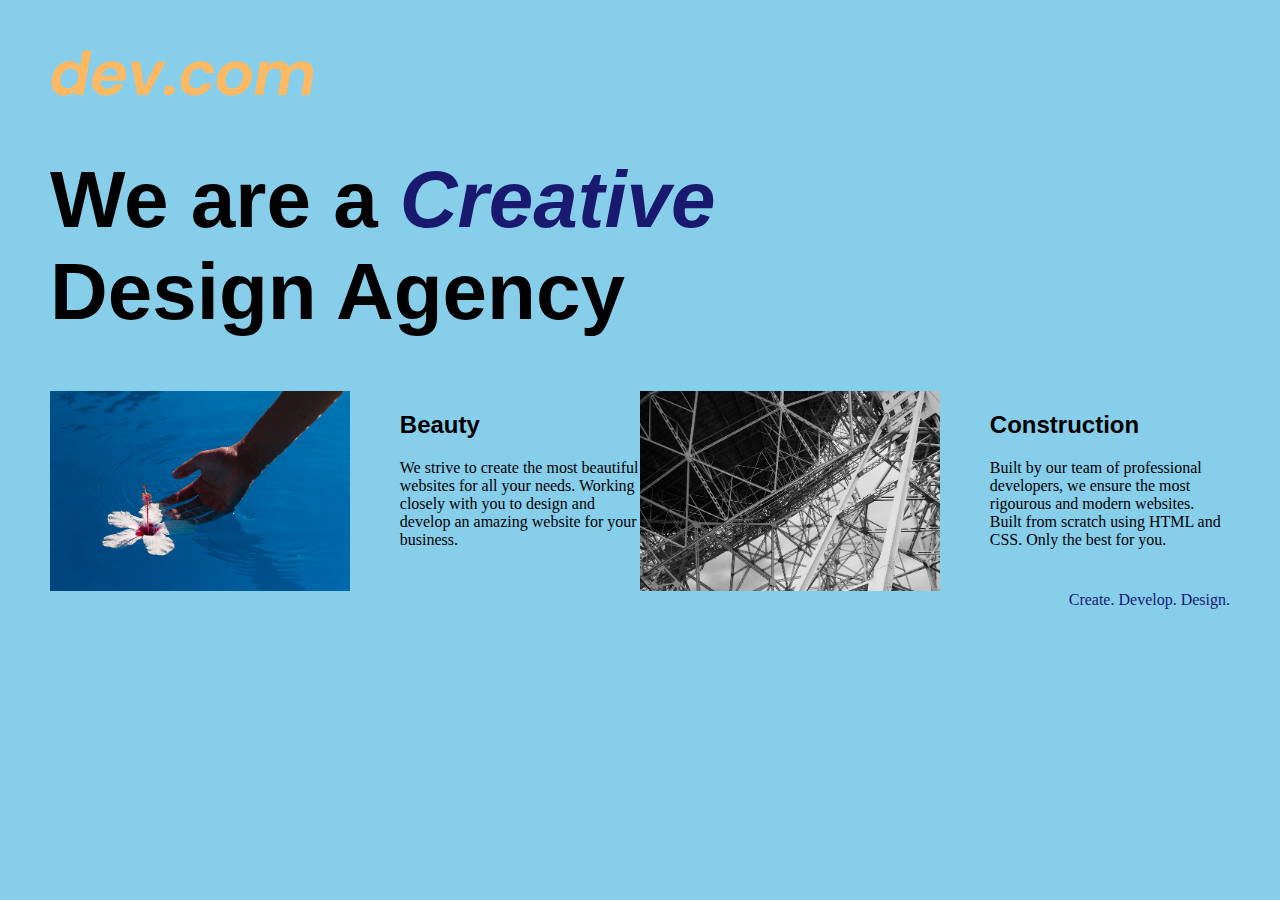
<file: assets/Projects/8.4 Web Design Agency Project/mhtml.html>
<!DOCTYPE html>
<html lang="en">

<head>
  <meta charset="UTF-8">
  <meta name="viewport" content="width=device-width, initial-scale=1.0">
  <title>Agency page</title>
  <link rel="stylesheet" href="./sstyle.css">
  <link rel="preconnect" href="https://fonts.googleapis.com">
  <link rel="preconnect" href="https://fonts.gstatic.com" crossorigin>
  <link href="https://fonts.googleapis.com/css2?family=Poppins:wght@400;700&display=swap" rel="stylesheet">
</head>

<body>
  <div class="main">
    <img class="logo" src="./assets/images/logo.png" alt="logo">
    <h1>We are a <span class="creative">Creative</span><br> Design Agency</h1>
    <div class="left card"><img class="tile-image" src="./assets/images/beautiful.jpg" alt="hand and flower in water">
      <h2 class="card-title">Beauty</h2>
      <p class="card-text">We strive to create the most beautiful websites for all your needs. Working closely with you
        to
        design and
        develop an amazing website for your business.</p>
    </div>

    <div class="right card"><img class="tile-image" src="./assets/images/construction.jpg" alt="metal structure">
      <h2 class="card-title">Construction</h2>
      <p>Built by our team of professional developers, we ensure the most rigourous and modern websites. Built from
        scratch using HTML and CSS. Only the best for you.</p>
    </div>

  </div>
  <footer>
    <p>Create. Develop. Design.</p>
  </footer>
</body>

</html>
</file>
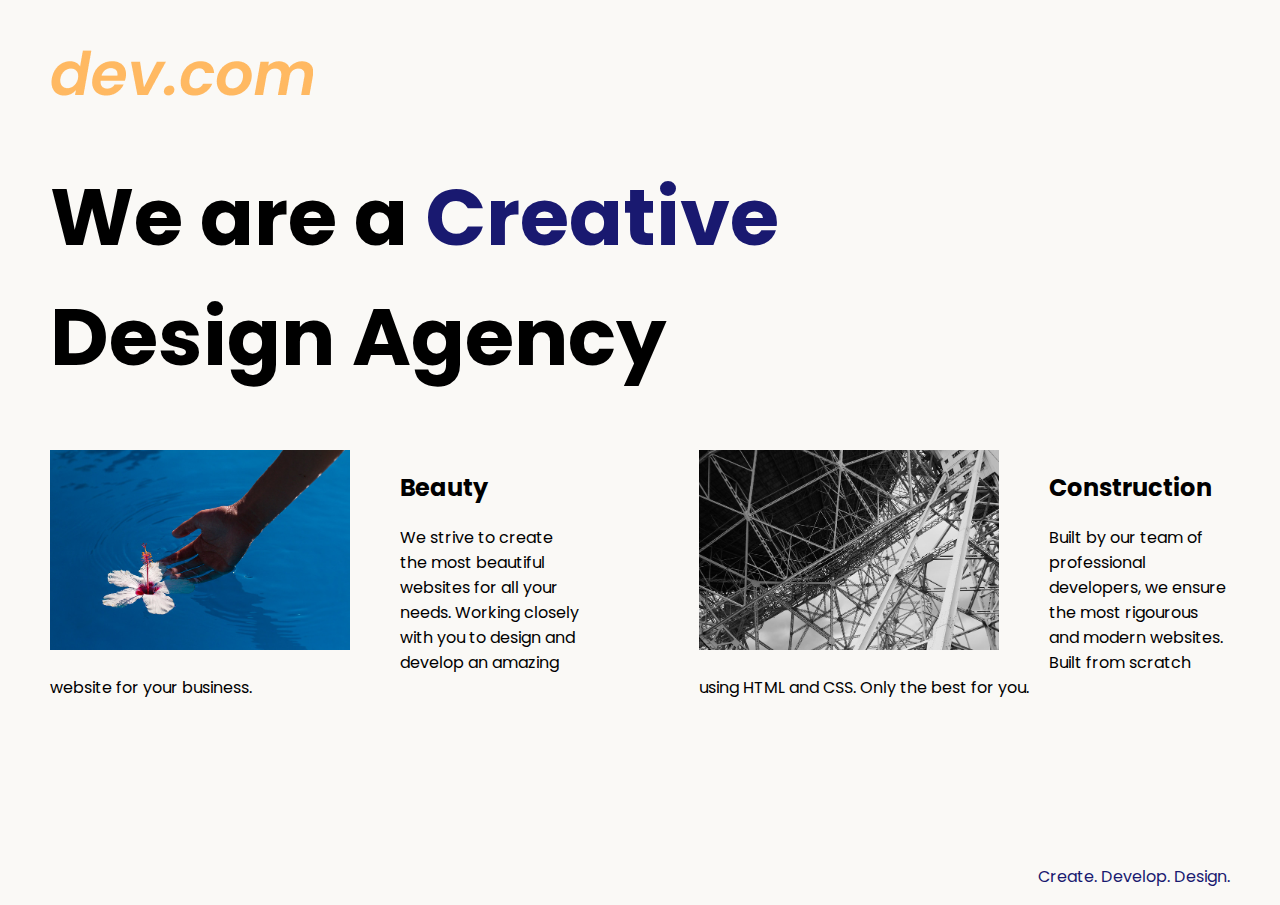
<file: assets/Projects/8.4 Web Design Agency Project/solution.html>
<!DOCTYPE html>
<html lang="en">

<head>
  <meta charset="UTF-8">
  <meta name="viewport" content="width=device-width, initial-scale=1.0">
  <title>Agency</title>
  <link rel="stylesheet" href="./solution.css">
  <link rel="preconnect" href="https://fonts.googleapis.com">
  <link rel="preconnect" href="https://fonts.gstatic.com" crossorigin>
  <link href="https://fonts.googleapis.com/css2?family=Poppins:wght@400;700&display=swap" rel="stylesheet">
</head>

<body>
  <div class="main">
    <img class="logo" src="./assets/images/logo.png" alt="logo">
    <h1>We are a <span class="creative">Creative</span> <br />Design Agency</h1>
    <div class="left card"><img class="tile-image" src="./assets/images/beautiful.jpg" alt="hand and flower in water">
      <h2 class="card-title">Beauty</h2>
      <p class="card-text">We strive to create the most beautiful websites for all your needs. Working closely with you
        to
        design and
        develop an amazing website for your business.</p>
    </div>

    <div class="right card"><img class="tile-image" src="./assets/images/construction.jpg" alt="metal structure">
      <h2 class="card-title">Construction</h2>
      <p>Built by our team of professional developers, we ensure the most rigourous and modern websites. Built from
        scratch using HTML and CSS. Only the best for you.</p>
    </div>

  </div>
  <footer>
    <p>Create. Develop. Design.</p>
  </footer>
</body>

</html>
</file>
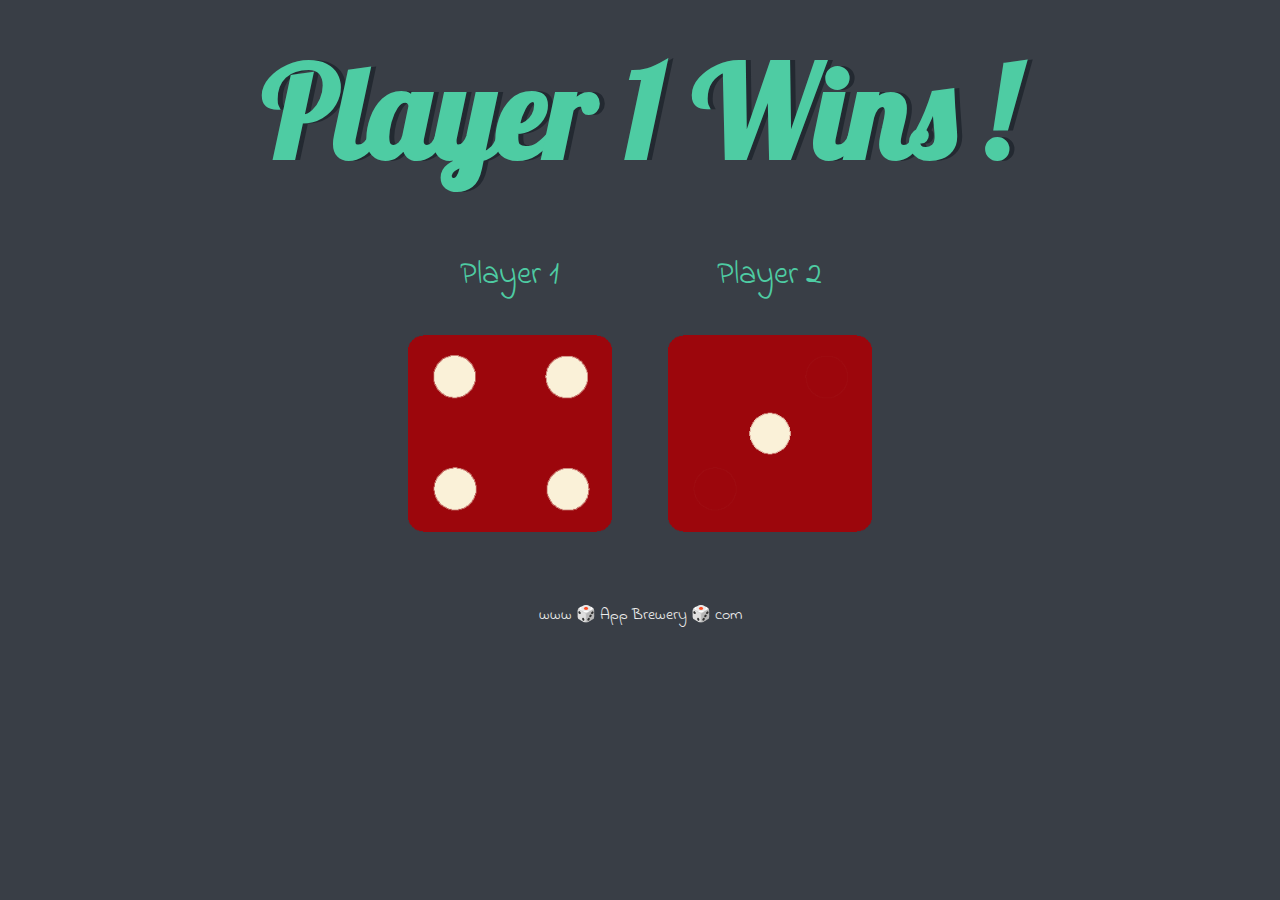
<file: assets/Projects/Dicee Challenge - Starting Files/dicee.html>
<!DOCTYPE html>
<html lang="en" dir="ltr">
  <head>
    <meta charset="utf-8">
    <title>Dicee</title>
    <link rel="stylesheet" href="styles.css">
    <link href="https://fonts.googleapis.com/css?family=Indie+Flower|Lobster" rel="stylesheet">

  </head>
  <body>

    <div class="container">
      <h1>Refresh Me</h1>

      <div class="dice">
        <p>Player 1</p>
        <img class="img" src="./images/dice6.png">
      </div>

      <div class="dice">
        <p>Player 2</p>
        <img class="img" src="./images/dice6.png">
      </div>

    </div>
    <script src="./jsfile.js"></script>


  </body>

  <footer>
    www 🎲 App Brewery 🎲 com
  </footer>
</html>
</file>
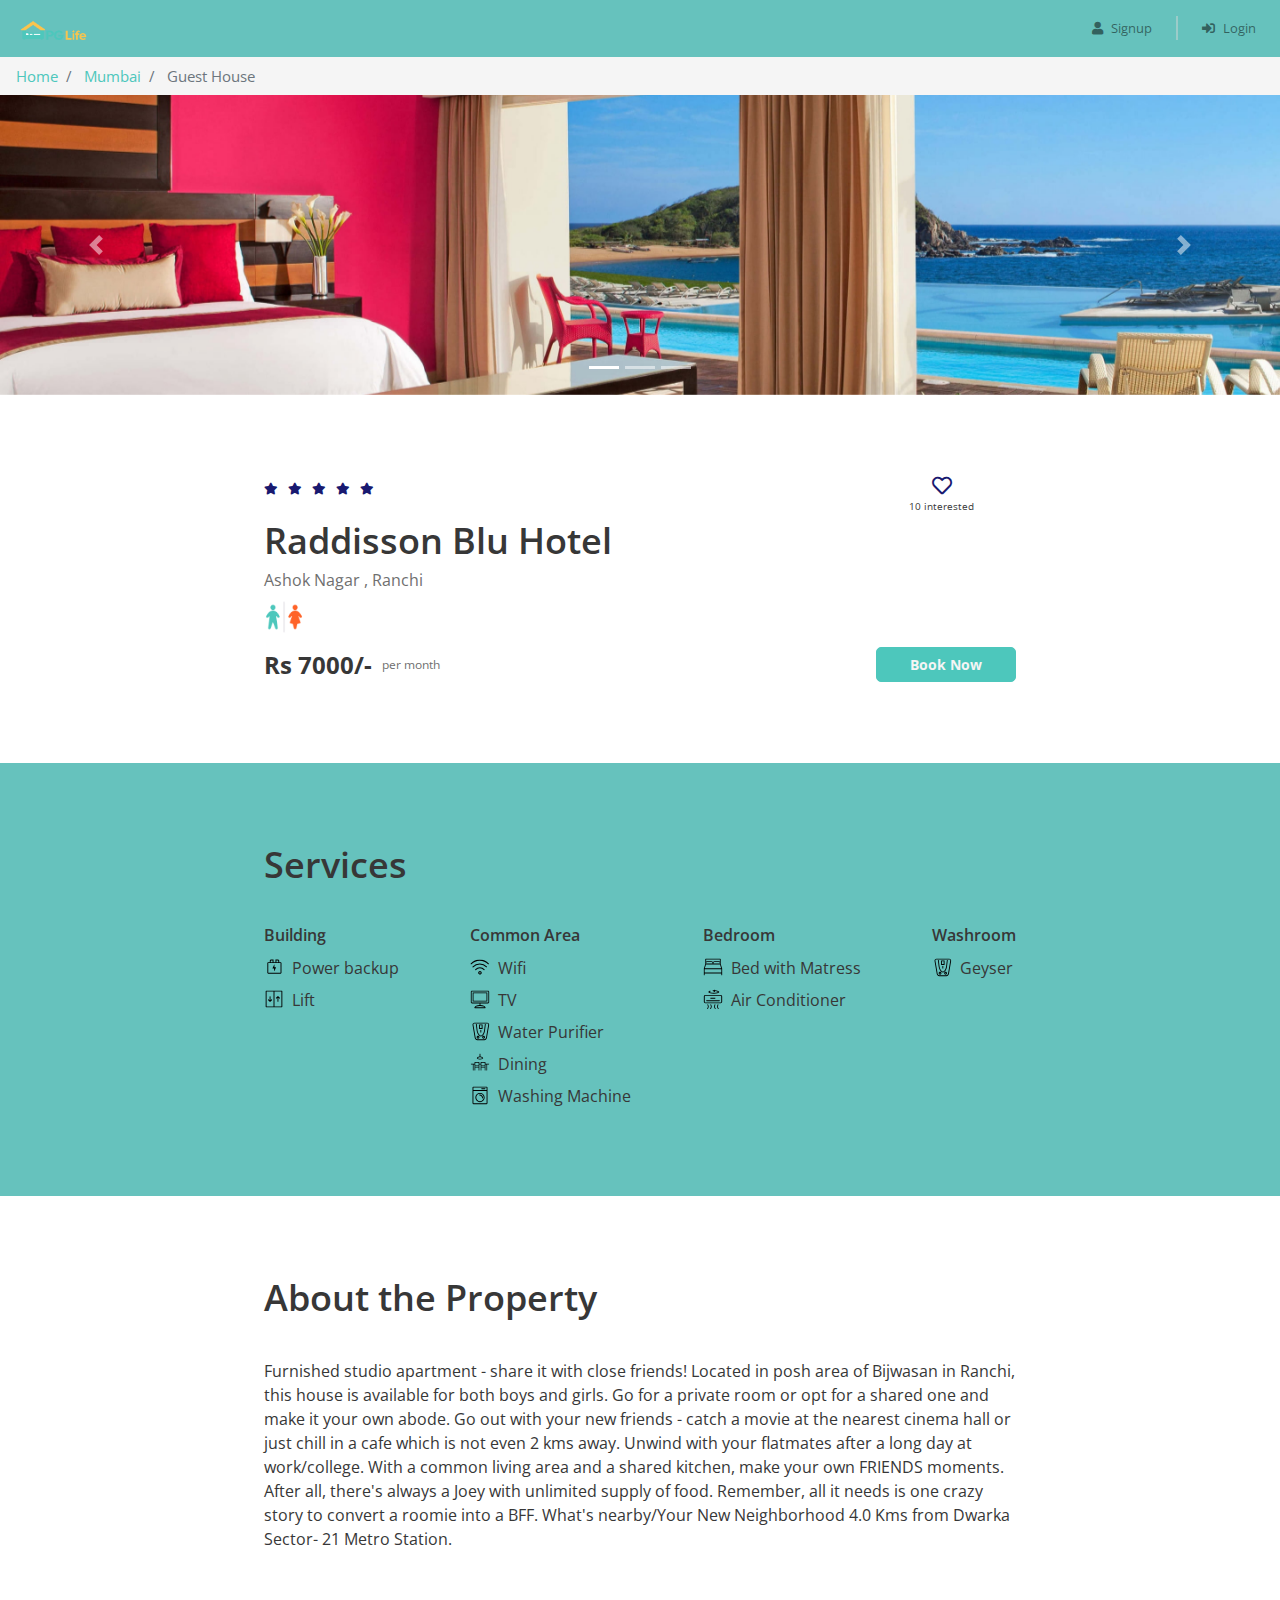
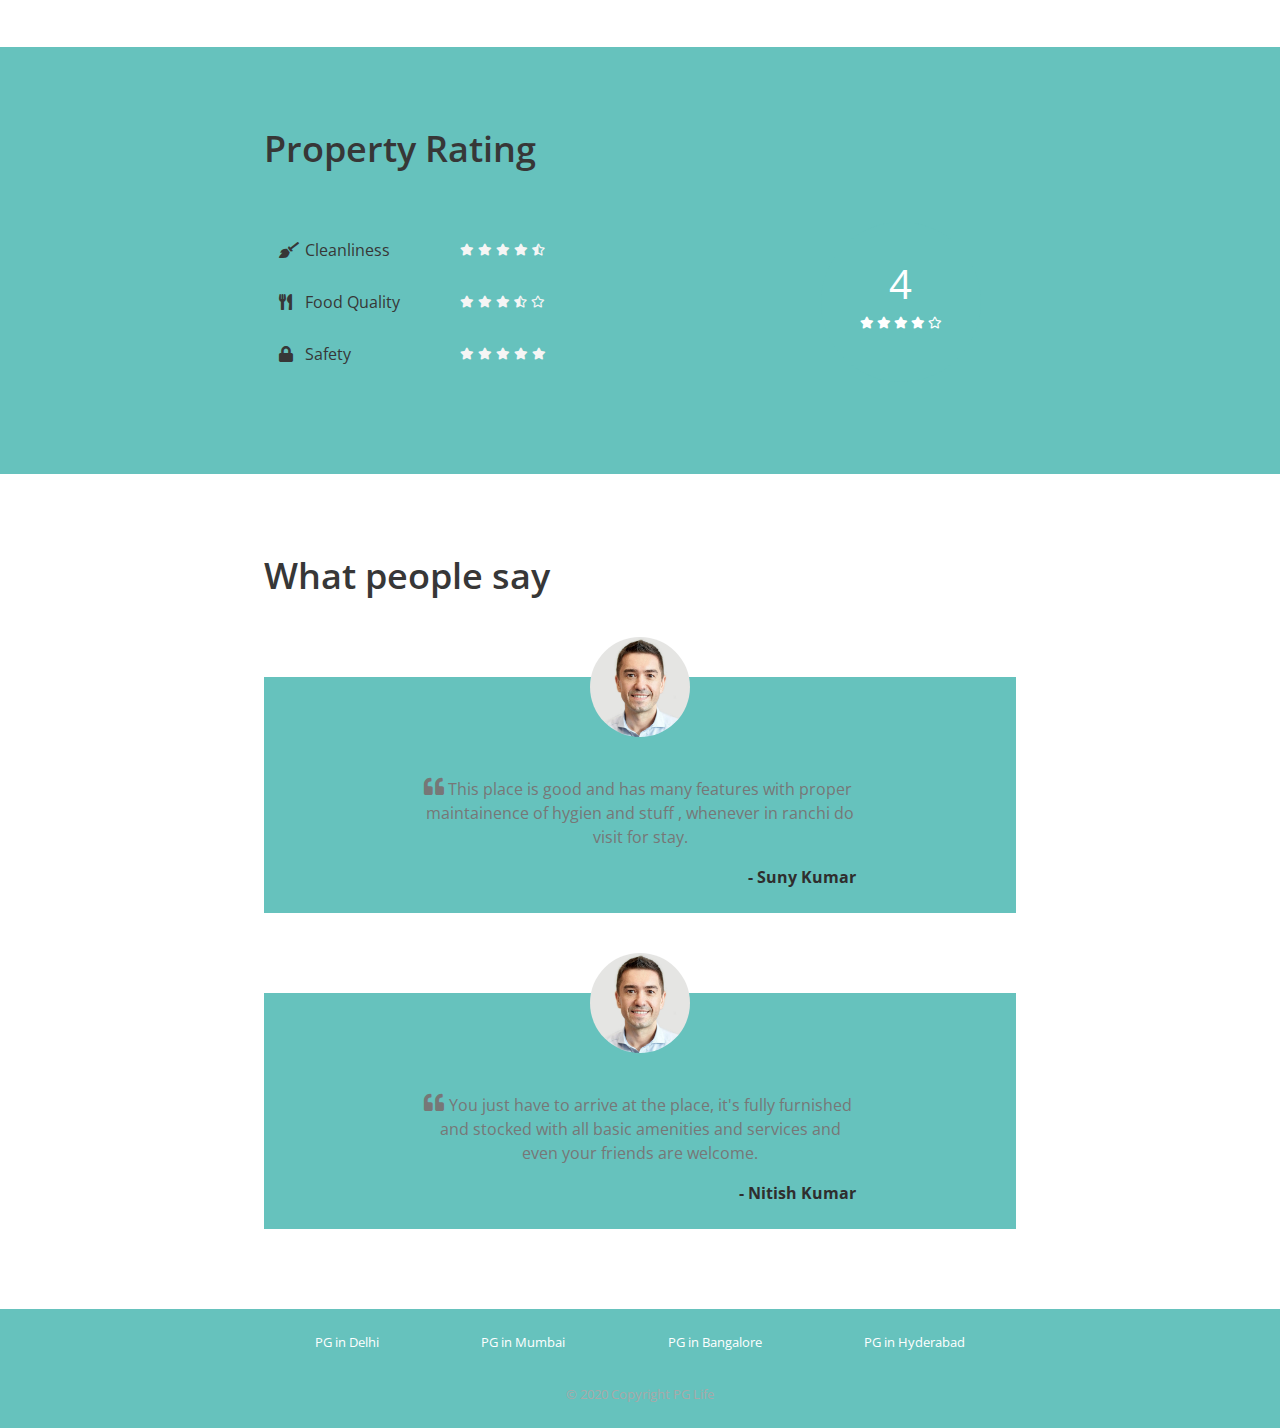
<file: assets/Projects/Hotel Booking Landing page/Main.html>
<!DOCTYPE html>
<html lang="en">

<head>
    <meta name="viewport" content="width=device-width, initial-scale=1">
    <title>Guest House</title>

    <link href="./js/bootstrap.min.css" rel="stylesheet" />
    <link href="https://use.fontawesome.com/releases/v5.11.2/css/all.css" rel="stylesheet" />
    <link href="https://fonts.googleapis.com/css2?family=Open+Sans:ital,wght@0,300;0,400;0,600;0,700;0,800;1,300;1,400;1,600;1,700;1,800&display=swap" rel="stylesheet" />
    <link href="./Style.css" rel="stylesheet" />
</head>

<body>
    <div class="header sticky-top">
        <nav class="navbar navbar-expand-md navbar-light">
            <a class="navbar-brand" href="#">
                <img src="images/logo.png" />
            </a>
            <button class="navbar-toggler" type="button" data-toggle="collapse" data-target="#my-navbar">
                <span class="navbar-toggler-icon"></span>
            </button>

            <div class="collapse navbar-collapse justify-content-end" id="my-navbar">
                <ul class="navbar-nav">
                    <li class="nav-item">
                        <a class="nav-link" href="#" data-toggle="modal" data-target="#signup-modal">
                            <i class="fas fa-user"></i>Signup
                        </a>
                    </li>
                    <div class="nav-vl"></div>
                    <li class="nav-item">
                        <a class="nav-link" href="#" data-toggle="modal" data-target="#login-modal">
                            <i class="fas fa-sign-in-alt"></i>Login
                        </a>
                    </li>
                </ul>
            </div>
        </nav>
    </div>

    <div id="loading">
    </div>

    <nav aria-label="breadcrumb">
        <ol class="breadcrumb py-2">
            <li class="breadcrumb-item">
                <a href="#">Home</a>
            </li>
            <li class="breadcrumb-item">
                <a href="#">Mumbai</a>
            </li>
            <li class="breadcrumb-item active" aria-current="page">
                Guest House
            </li>
        </ol>
    </nav>

    <div id="property-images" class="carousel slide" data-ride="carousel">
        <ol class="carousel-indicators">
            <li data-target="#property-images" data-slide-to="0" class="active"></li>
            <li data-target="#property-images" data-slide-to="1" class=""></li>
            <li data-target="#property-images" data-slide-to="2" class=""></li>
        </ol>
        <div class="carousel-inner">
            <div class="carousel-item active">
                <img class="d-block w-100" src="./images/peakpx (1).jpg" alt="slide">
            </div>
            <div class="carousel-item">
                <img class="d-block w-100" src="./images/peakpx (2).jpg" alt="slide">
            </div>
            <div class="carousel-item">
                <img class="d-block w-100" src="./images/peakpx.jpg" alt="slide">
            </div>
        </div>
        <a class="carousel-control-prev" href="#property-images" role="button" data-slide="prev">
            <span class="carousel-control-prev-icon" aria-hidden="true"></span>
            <span class="sr-only">Previous</span>
        </a>
        <a class="carousel-control-next" href="#property-images" role="button" data-slide="next">
            <span class="carousel-control-next-icon" aria-hidden="true"></span>
            <span class="sr-only">Next</span>
        </a>
    </div>

    <div class="property-summary page-container">
        <div class="row no-gutters justify-content-between">
            <div class="star-container" title="4.8">
                <i class="fas fa-star"></i>
                <i class="fas fa-star"></i>
                <i class="fas fa-star"></i>
                <i class="fas fa-star"></i>
                <i class="fas fa-star"></i>
            </div>
            <div class="interested-container">
                <i class="is-interested-image far fa-heart"></i>
                <div class="interested-text">
                    <span class="interested-user-count">10</span> interested
                </div>
            </div>
        </div>
        <div class="detail-container">
            <div class="property-name">Raddisson Blu Hotel</div>
            <div class="property-address">Ashok Nagar , Ranchi</div>
            <div class="property-gender">
                <img src="images/unisex.png" />
            </div>
        </div>
        <div class="row no-gutters">
            <div class="rent-container col-6">
                <div class="rent">Rs 7000/-</div>
                <div class="rent-unit">per month</div>
            </div>
            <div class="button-container col-6">
                <a href="#" class="btn btn-primary">Book Now</a>
            </div>
        </div>
    </div>

    <div class="property-amenities">
        <div class="page-container">
            <h1>Services</h1>
            <div class="row justify-content-between">
                <div class="col-md-auto">
                    <h5>Building</h5>
                    <div class="amenity-container">
                        <img src="images/amenities/powerbackup.svg">
                        <span>Power backup</span>
                    </div>
                    <div class="amenity-container">
                        <img src="images/amenities/lift.svg">
                        <span>Lift</span>
                    </div>
                </div>

                <div class="col-md-auto">
                    <h5>Common Area</h5>
                    <div class="amenity-container">
                        <img src="images/amenities/wifi.svg">
                        <span>Wifi</span>
                    </div>
                    <div class="amenity-container">
                        <img src="images/amenities/tv.svg">
                        <span>TV</span>
                    </div>
                    <div class="amenity-container">
                        <img src="images/amenities/geyser.svg">
                        <span>Water Purifier</span>
                    </div>
                    <div class="amenity-container">
                        <img src="images/amenities/dining.svg">
                        <span>Dining</span>
                    </div>
                    <div class="amenity-container">
                        <img src="images/amenities/washingmachine.svg">
                        <span>Washing Machine</span>
                    </div>
                </div>

                <div class="col-md-auto">
                    <h5>Bedroom</h5>
                    <div class="amenity-container">
                        <img src="images/amenities/bed.svg">
                        <span>Bed with Matress</span>
                    </div>
                    <div class="amenity-container">
                        <img src="images/amenities/ac.svg">
                        <span>Air Conditioner</span>
                    </div>
                </div>

                <div class="col-md-auto">
                    <h5>Washroom</h5>
                    <div class="amenity-container">
                        <img src="images/amenities/geyser.svg">
                        <span>Geyser</span>
                    </div>
                </div>
            </div>
        </div>
    </div>

    <div class="property-about page-container">
        <h1>About the Property</h1>
        <p>Furnished studio apartment - share it with close friends! Located in posh area of Bijwasan in Ranchi, this house is available for both boys and girls. Go for a private room or opt for a shared one and make it your own abode. Go out with your new friends - catch a movie at the nearest cinema hall or just chill in a cafe which is not even 2 kms away. Unwind with your flatmates after a long day at work/college. With a common living area and a shared kitchen, make your own FRIENDS moments. After all, there's always a Joey with unlimited supply of food. Remember, all it needs is one crazy story to convert a roomie into a BFF. What's nearby/Your New Neighborhood 4.0 Kms from Dwarka Sector- 21 Metro Station.</p>
    </div>

    <div class="property-rating">
        <div class="page-container">
            <h1>Property Rating</h1>
            <div class="row align-items-center justify-content-between">
                <div class="col-md-6">
                    <div class="rating-criteria row">
                        <div class="col-6">
                            <i class="rating-criteria-icon fas fa-broom"></i>
                            <span class="rating-criteria-text">Cleanliness</span>
                        </div>
                        <div class="rating-criteria-star-container col-6" title="4.3">
                            <i class="fas fa-star"></i>
                            <i class="fas fa-star"></i>
                            <i class="fas fa-star"></i>
                            <i class="fas fa-star"></i>
                            <i class="fas fa-star-half-alt"></i>
                        </div>
                    </div>

                    <div class="rating-criteria row">
                        <div class="col-6">
                            <i class="rating-criteria-icon fas fa-utensils"></i>
                            <span class="rating-criteria-text">Food Quality</span>
                        </div>
                        <div class="rating-criteria-star-container col-6" title="3.4">
                            <i class="fas fa-star"></i>
                            <i class="fas fa-star"></i>
                            <i class="fas fa-star"></i>
                            <i class="fas fa-star-half-alt"></i>
                            <i class="far fa-star"></i>
                        </div>
                    </div>

                    <div class="rating-criteria row">
                        <div class="col-6">
                            <i class="rating-criteria-icon fa fa-lock"></i>
                            <span class="rating-criteria-text">Safety</span>
                        </div>
                        <div class="rating-criteria-star-container col-6" title="4.8">
                            <i class="fas fa-star"></i>
                            <i class="fas fa-star"></i>
                            <i class="fas fa-star"></i>
                            <i class="fas fa-star"></i>
                            <i class="fas fa-star"></i>
                        </div>
                    </div>
                </div>

                <div class="col-md-4">
                    <div class="rating-circle">
                        <div class="total-rating">4</div>
                        <div class="rating-circle-star-container">
                            <i class="fas fa-star"></i>
                            <i class="fas fa-star"></i>
                            <i class="fas fa-star"></i>
                            <i class="fas fa-star"></i>
                            <i class="far fa-star"></i>
                        </div>
                    </div>
                </div>
            </div>
        </div>
    </div>

    <div class="property-testimonials page-container">
        <h1>What people say</h1>
        <div class="testimonial-block">
            <div class="testimonial-image-container">
                <img class="testimonial-img" src="images/man.png">
            </div>
            <div class="testimonial-text">
                <i class="fa fa-quote-left" aria-hidden="true"></i>
                <p>This place is good and has many features with proper maintainence of hygien and stuff , whenever in ranchi do visit for stay.</p>
            </div>
            <div class="testimonial-name">- Suny Kumar</div>
        </div>
        <div class="testimonial-block">
            <div class="testimonial-image-container">
                <img class="testimonial-img" src="images/man.png">
            </div>
            <div class="testimonial-text">
                <i class="fa fa-quote-left" aria-hidden="true"></i>
                <p>You just have to arrive at the place, it's fully furnished and stocked with all basic amenities and services and even your friends are welcome.</p>
            </div>
            <div class="testimonial-name">- Nitish Kumar</div>
        </div>
    </div>
    
    <div class="footer">
        <div class="page-container footer-container">
            <div class="footer-cities">
                <div class="footer-city">
                    <a href="property_list.html">PG in Delhi</a>
                </div>
                <div class="footer-city">
                    <a href="property_list.html">PG in Mumbai</a>
                </div>
                <div class="footer-city">
                    <a href="property_list.html">PG in Bangalore</a>
                </div>
                <div class="footer-city">
                    <a href="property_list.html">PG in Hyderabad</a>
                </div>
            </div>
            <div class="footer-copyright">© 2020 Copyright PG Life </div>
        </div>
    </div>

    <script type="text/javascript" src="js/jquery.js"></script>
    <script type="text/javascript" src="js/bootstrap.min.js"></script>
</body>

</html>
</file>
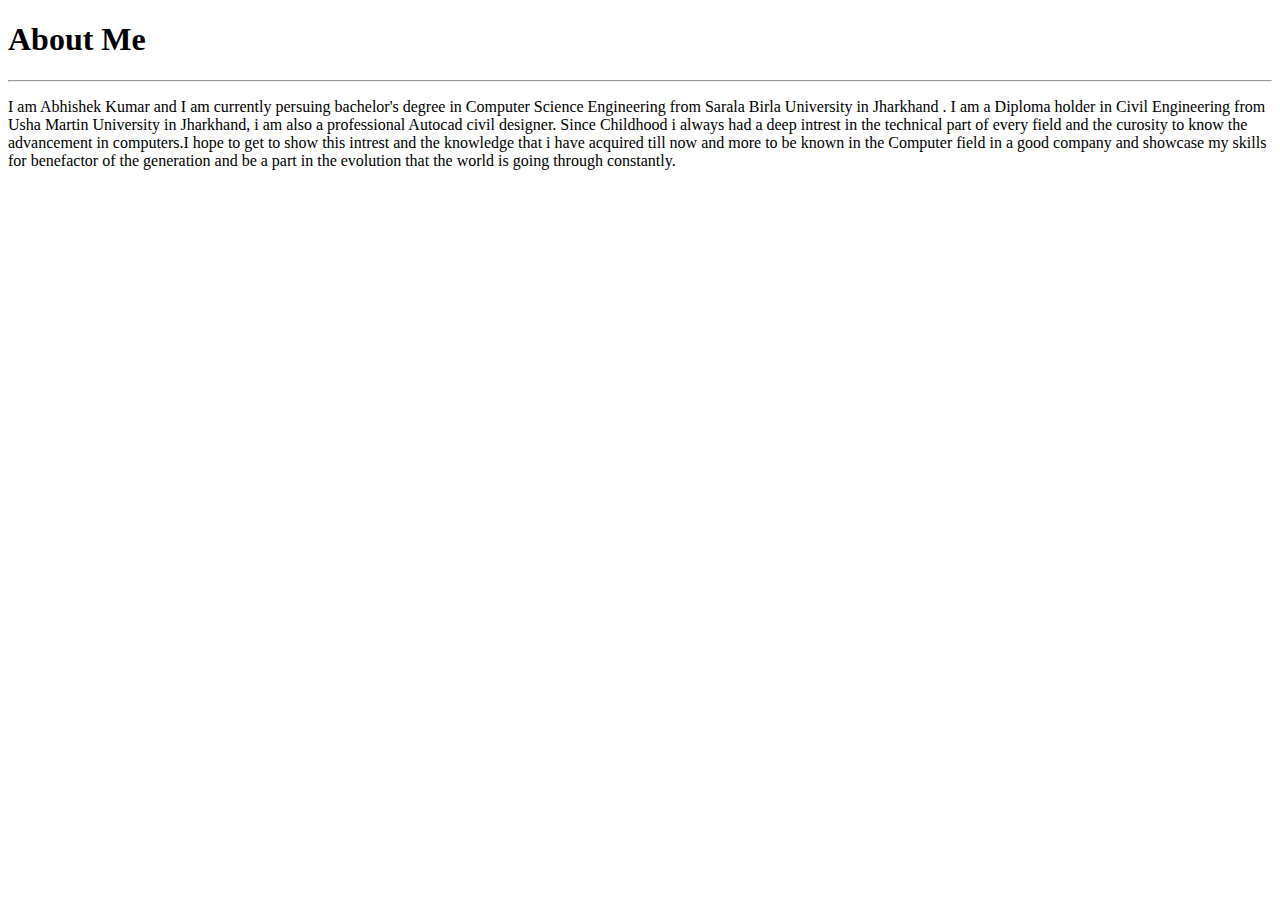
<file: assets/Projects/Gaming Site/Assets/About me.html>
<!DOCTYPE html>
<html lang="en">
<head>
    <meta charset="UTF-8">
    <meta name="viewport" content="width=device-width, initial-scale=1.0">
    <title>About me</title>
</head>
<body>
<h1>About Me</h1>
<hr>
<p>
I am Abhishek Kumar and I am currently persuing bachelor's degree in Computer Science Engineering from Sarala Birla University in Jharkhand . 
I am a Diploma holder in Civil Engineering from Usha Martin University in Jharkhand, i am also a professional Autocad civil designer.
Since Childhood i always had a deep intrest in the technical part of every field and the curosity to know the advancement in computers.I hope to 
get to show this intrest and the knowledge that i have acquired till now and more to be known in the Computer field in a good company and
showcase my skills for benefactor of the generation and be a part in the evolution that the world is going through constantly.
</p>  
</body>
</html>
</file>
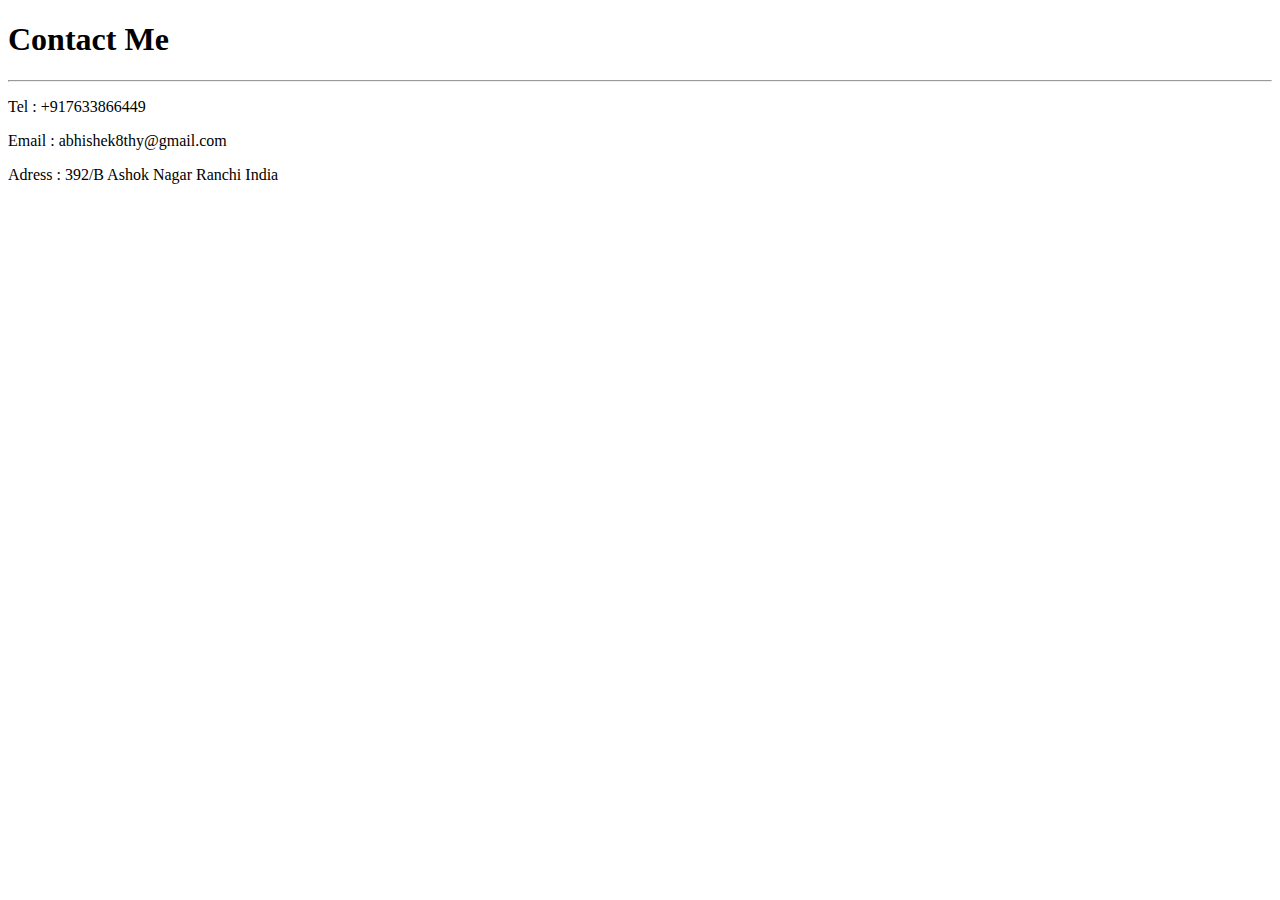
<file: assets/Projects/Gaming Site/Assets/Contact me.html>
<!DOCTYPE html>
<html lang="en">
<head>
    <meta charset="UTF-8">
    <meta name="viewport" content="width=device-width, initial-scale=1.0">
    <title>Contact me</title>
</head>
<body>
    <h1>Contact Me</h1>
    <hr>
    <P>Tel : +917633866449</P>
    <p>Email : abhishek8thy@gmail.com</p>
    <p>Adress : 
     392/B Ashok Nagar
     Ranchi
     India
    </p>

</body>
</html>
</file>
<file: assets/css/style.css>
body {
  font-family: "Open Sans", sans-serif;
  color: #272829;
}

a {
  color: #149ddd;
  text-decoration: none;
}

a:hover {
  color: #37b3ed;
  text-decoration: none;
}

h1,
h2,
h3,
h4,
h5,
h6 {
  font-family: "Raleway", sans-serif;
}

.back-to-top {
  position: fixed;
  visibility: hidden;
  opacity: 0;
  right: 15px;
  bottom: 15px;
  z-index: 996;
  background: #149ddd;
  width: 40px;
  height: 40px;
  border-radius: 50px;
  transition: all 0.4s;
}

.back-to-top i {
  font-size: 28px;
  color: #fff;
  line-height: 0;
}

.back-to-top:hover {
  background: #2eafec;
  color: #fff;
}

.back-to-top.active {
  visibility: visible;
  opacity: 1;
}

/*# Header*/
#header {
  position: fixed;
  top: 0;
  left: 0;
  bottom: 0;
  width: 300px;
  transition: all ease-in-out 0.5s;
  z-index: 9997;
  transition: all 0.5s;
  padding: 0 15px;
  background: #040b14;
  overflow-y: auto;
}

#header .profile img {
  margin: 15px auto;
  display: block;
  width: 120px;
  border: 8px solid #2c2f3f;
}

#header .profile h1 {
  font-size: 24px;
  margin: 0;
  padding: 0;
  font-weight: 600;
  -moz-text-align-last: center;
  text-align-last: center;
  font-family: "Poppins", sans-serif;
}

#header .profile h1 a,
#header .profile h1 a:hover {
  color: #fff;
  text-decoration: none;
}

#header .profile .social-links a {
  font-size: 18px;
  display: inline-block;
  background: #212431;
  color: #fff;
  line-height: 1;
  padding: 8px 0;
  margin-right: 4px;
  border-radius: 50%;
  text-align: center;
  width: 36px;
  height: 36px;
  transition: 0.3s;
}

#header .profile .social-links a:hover {
  background: #149ddd;
  color: #fff;
  text-decoration: none;
}

#main {
  margin-left: 300px;
}

.container,
.container-fluid {
  padding-left: 30px;
  padding-right: 30px;
}

@media (max-width: 1199px) {
  #header {
    left: -300px;
  }

  #main {
    margin-left: 0;
  }

  .container,
  .container-fluid {
    padding-left: 12px;
    padding-right: 12px;
  }
}

/*# Navigation Menu*/
.nav-menu {
  padding: 30px 0 0 0;
}

.nav-menu * {
  margin: 0;
  padding: 0;
  list-style: none;
}

.nav-menu>ul>li {
  position: relative;
  white-space: nowrap;
}

.nav-menu a,
.nav-menu a:focus {
  display: flex;
  align-items: center;
  color: #a8a9b4;
  padding: 12px 15px;
  margin-bottom: 8px;
  transition: 0.3s;
  font-size: 15px;
}

.nav-menu a i,
.nav-menu a:focus i {
  font-size: 24px;
  padding-right: 8px;
  color: #6f7180;
}

.nav-menu a:hover,
.nav-menu .active,
.nav-menu .active:focus,
.nav-menu li:hover>a {
  text-decoration: none;
  color: #fff;
}

.nav-menu a:hover i,
.nav-menu .active i,
.nav-menu .active:focus i,
.nav-menu li:hover>a i {
  color: #149ddd;
}

/* Mobile Navigation */
.mobile-nav-toggle {
  position: fixed;
  right: 15px;
  top: 15px;
  z-index: 9998;
  border: 0;
  font-size: 24px;
  transition: all 0.4s;
  outline: none !important;
  background-color: #149ddd;
  color: #fff;
  width: 40px;
  height: 40px;
  display: inline-flex;
  align-items: center;
  justify-content: center;
  line-height: 0;
  border-radius: 50px;
  cursor: pointer;
}

.mobile-nav-active {
  overflow: hidden;
}

.mobile-nav-active #header {
  left: 0;
}

/*# Hero Section*/
#hero {
  width: 100%;
  height: 100vh;
  background: url("../img/new2.jpg") top left;
  background-size: cover;
}

#hero:before {
  content: "";
  background: rgba(5, 13, 24, 0.3);
  position: absolute;
  bottom: 0;
  top: 0;
  left: 0;
  right: 0;
  z-index: 1;
}

#hero .hero-container {
  position: relative;
  z-index: 2;
  min-width: 300px;
}

#hero h1 {
  margin: 0 50px 10px 0;
  font-size: 64px;
  font-weight: 700;
  line-height: 56px;
  color: #fff;
}

#hero p {
  color: #fff;
  margin-bottom: 50px;
  font-size: 26px;
  font-family: "Poppins", sans-serif;
}

#hero p span {
  color: #fff;
  padding-bottom: 4px;
  letter-spacing: 1px;
  border-bottom: 3px solid #149ddd;
}

@media (min-width: 1024px) {
  #hero {
    background-attachment: fixed;
  }
}
@media (max-width: 768px) {
  #hero{
    background-image: url(../img/new3.jpg);
  }
}

@media (max-width: 768px) {
  #hero h1 {
    font-size: 28px;
    line-height: 36px;
  }

  #hero h2 {
    font-size: 18px;
    line-height: 24px;
    margin-bottom: 30px;
  }
}

/*# Sections General*/
section {
  padding: 60px 0;
  overflow: hidden;
}

.section-bg {
  background: #f5f8fd;
}

.section-title {
  padding-bottom: 30px;
}

.section-title h2 {
  font-size: 32px;
  font-weight: bold;
  margin-bottom: 20px;
  padding-bottom: 20px;
  position: relative;
  color: #173b6c;
}

.section-title h2::after {
  content: "";
  position: absolute;
  display: block;
  width: 50px;
  height: 3px;
  background: #149ddd;
  bottom: 0;
  left: 0;
}

.section-title p {
  margin-bottom: 0;
}

/*# About*/
.about .content h3 {
  font-weight: 700;
  font-size: 26px;
  color: #173b6c;
}

.about .content ul {
  list-style: none;
  padding: 0;
}

.about .content ul li {
  margin-bottom: 20px;
  display: flex;
  align-items: center;
}

.about .content ul strong {
  margin-right: 10px;
}

.about .content ul i {
  font-size: 16px;
  margin-right: 5px;
  color: #149ddd;
  line-height: 0;
}

.about .content p:last-child {
  margin-bottom: 0;
}

/*# Facts*/
.facts {
  padding-bottom: 30px;
}

.facts .count-box {
  padding: 30px;
  width: 100%;
}

.facts .count-box i {
  display: block;
  font-size: 44px;
  color: #149ddd;
  float: left;
  line-height: 0;
}

.facts .count-box span {
  font-size: 48px;
  line-height: 40px;
  display: block;
  font-weight: 700;
  color: #050d18;
  margin-left: 60px;
}

.facts .count-box p {
  padding: 15px 0 0 0;
  margin: 0 0 0 60px;
  font-family: "Raleway", sans-serif;
  font-size: 14px;
  color: #122f57;
}

.facts .count-box a {
  font-weight: 600;
  display: block;
  margin-top: 20px;
  color: #122f57;
  font-size: 15px;
  font-family: "Poppins", sans-serif;
  transition: ease-in-out 0.3s;
}

.facts .count-box a:hover {
  color: #1f5297;
}

/*# Skills*/
.skills .progress {
  height: 60px;
  display: block;
  background: none;
  border-radius: 0;
}

.skills .progress .skill {
  padding: 0;
  margin: 0 0 6px 0;
  text-transform: uppercase;
  display: block;
  font-weight: 600;
  font-family: "Poppins", sans-serif;
  color: #050d18;
}

.skills .progress .skill .val {
  float: right;
  font-style: normal;
}

.skills .progress-bar-wrap {
  background: #dce8f8;
  height: 10px;
}

.skills .progress-bar {
  width: 1px;
  height: 10px;
  transition: 0.9s;
  background-color: #149ddd;
}

/*# Resume*/
.resume .resume-title {
  font-size: 26px;
  font-weight: 700;
  margin-top: 20px;
  margin-bottom: 20px;
  color: #050d18;
}

.resume .resume-item {
  padding: 0 0 20px 20px;
  margin-top: -2px;
  border-left: 2px solid #1f5297;
  position: relative;
}

.resume .resume-item h4 {
  line-height: 18px;
  font-size: 18px;
  font-weight: 600;
  text-transform: uppercase;
  font-family: "Poppins", sans-serif;
  color: #050d18;
  margin-bottom: 10px;
}

.resume .resume-item h5 {
  font-size: 16px;
  background: #e4edf9;
  padding: 5px 15px;
  display: inline-block;
  font-weight: 600;
  margin-bottom: 10px;
}

.resume .resume-item ul {
  padding-left: 20px;
}

.resume .resume-item ul li {
  padding-bottom: 10px;
}

.resume .resume-item:last-child {
  padding-bottom: 0;
}

.resume .resume-item::before {
  content: "";
  position: absolute;
  width: 16px;
  height: 16px;
  border-radius: 50px;
  left: -9px;
  top: 0;
  background: #fff;
  border: 2px solid #1f5297;
}

@media (max-width: 768px) {
  #resume .row {
    width: 100%;
  }
  #resume .Br{
    display: none;
  }
}


/*# Portfolio*/
.portfolio .portfolio-item {
  margin-bottom: 30px;
}

.portfolio #portfolio-flters {
  padding: 0;
  margin: 0 auto 35px auto;
  list-style: none;
  text-align: center;
  background: #fff;
  border-radius: 50px;
  padding: 2px 15px;
}

.portfolio #portfolio-flters li {
  cursor: pointer;
  display: inline-block;
  padding: 10px 15px 8px 15px;
  font-size: 14px;
  font-weight: 600;
  line-height: 1;
  text-transform: uppercase;
  color: #272829;
  margin-bottom: 5px;
  transition: all 0.3s ease-in-out;
}

.portfolio #portfolio-flters li:hover,
.portfolio #portfolio-flters li.filter-active {
  color: #149ddd;
}

.portfolio #portfolio-flters li:last-child {
  margin-right: 0;
}

.portfolio .portfolio-wrap {
  transition: 0.3s;
  position: relative;
  overflow: hidden;
  z-index: 1;
}

.portfolio .portfolio-wrap::before {
  content: "";
  background: rgba(255, 255, 255, 0.5);
  position: absolute;
  left: 0;
  right: 0;
  top: 0;
  bottom: 0;
  transition: all ease-in-out 0.3s;
  z-index: 2;
  opacity: 0;
}

.portfolio .portfolio-wrap .portfolio-links {
  opacity: 1;
  left: 0;
  right: 0;
  bottom: -60px;
  z-index: 3;
  position: absolute;
  transition: all ease-in-out 0.3s;
  display: flex;
  justify-content: center;
}

.portfolio .portfolio-wrap .portfolio-links a {
  color: #fff;
  font-size: 28px;
  text-align: center;
  background: rgba(20, 157, 221, 0.75);
  transition: 0.3s;
  width: 50%;
}

.portfolio .portfolio-wrap .portfolio-links a:hover {
  background: rgba(20, 157, 221, 0.95);
}

.portfolio .portfolio-wrap .portfolio-links a+a {
  border-left: 1px solid #37b3ed;
}

.portfolio .portfolio-wrap:hover::before {
  top: 0;
  left: 0;
  right: 0;
  bottom: 0;
  opacity: 1;
}

.portfolio .portfolio-wrap:hover .portfolio-links {
  opacity: 1;
  bottom: 0;
}

/*# Portfolio Details*/
.portfolio-details {
  padding-top: 40px;
}

.portfolio-details .portfolio-details-slider img {
  width: 100%;
}

.portfolio-details .portfolio-details-slider .swiper-pagination {
  margin-top: 20px;
  position: relative;
}

.portfolio-details .portfolio-details-slider .swiper-pagination .swiper-pagination-bullet {
  width: 12px;
  height: 12px;
  background-color: #fff;
  opacity: 1;
  border: 1px solid #149ddd;
}

.portfolio-details .portfolio-details-slider .swiper-pagination .swiper-pagination-bullet-active {
  background-color: #149ddd;
}

.portfolio-details .portfolio-info {
  padding: 30px;
  box-shadow: 0px 0 30px rgba(5, 13, 24, 0.08);
}

.portfolio-details .portfolio-info h3 {
  font-size: 22px;
  font-weight: 700;
  margin-bottom: 20px;
  padding-bottom: 20px;
  border-bottom: 1px solid #eee;
}

.portfolio-details .portfolio-info ul {
  list-style: none;
  padding: 0;
  font-size: 15px;
}

.portfolio-details .portfolio-info ul li+li {
  margin-top: 10px;
}

.portfolio-details .portfolio-description {
  padding-top: 30px;
}

.portfolio-details .portfolio-description h2 {
  font-size: 26px;
  font-weight: 700;
  margin-bottom: 20px;
}

.portfolio-details .portfolio-description p {
  padding: 0;
}

/*# Services*/
section.services{
  opacity: 1;
  transition: opacity 5s;
}

section.services {
  background:white
}
.services-head {
  color: rgb(10, 9, 9);
  text-align: center;
  margin-bottom: 1rem;
  line-height: 0.5rem;
  color: var(--primary);
}
.services-head + p {
  color: var(--white);
  font-family: "Lato", sans-serif;
  margin-bottom: 1rem;
  text-align: center;
  margin-bottom: 6rem;
  font-weight: 400;
}
.card img {
  width: 50px;
  background: white;
}
section.services .card-grid {
  display: grid;
  grid-template-columns: repeat(3, 1fr);
  column-gap: 2rem;
}
section.services .card-grid .card {
  background: var(--white);
  padding: 3rem 2rem;
  position: relative;
  text-align: center;
  transition: all 0.2s ease;
}
section.services .card-grid .card img {
  position: absolute;
  top: -1.5rem;
  left: 50%;
  transform: translateX(-50%);
  color: var();
}
section.services .card-grid .card h2 {
  font-weight: 600;
  font-size: 1.2rem;
  margin-bottom: 0.5rem;
}
section.services .card-grid .card p {
  font-family: "Lato", sans-serif;
  color: var(--seconday);
  line-height: 1.6;
}
section.services .card-grid .card:hover {
  background:  #149ddd;
}
section.services .card-grid .card:hover h2 {
  color: var(--white);
}
section.services .card-grid .card:hover p {
  color: var(--white);
}
section.Projects{
   background:var(--white)
}
.Projects-head{
  color: white;
  text-align: center;
  margin-bottom: 1rem;
  line-height: 0.5rem;
  color: var(--primary);
}
.Projects-head + p{
  
  color: var(--bgDark);
  font-family: "Lato", sans-serif;
  margin-bottom: 1rem;
  text-align: center;
  margin-bottom: 6rem;
  font-weight: 400;
}
.card2 img {
  width: 90px;
  background: black;

}
@media (max-width: 768px) {
  #services .card-grid{
    display: flex;
    flex-direction: column;
    row-gap: 40px;
  }
}

/*# Testimonials*/
.testimonials .testimonials-carousel,
.testimonials .testimonials-slider {
  overflow: hidden;
}

.testimonials .testimonial-item {
  box-sizing: content-box;
  text-align: center;
  min-height: 320px;
}

.testimonials .testimonial-item .testimonial-img {
  width: 90px;
  border-radius: 50%;
  margin: 0 auto;
}

.testimonials .testimonial-item h3 {
  font-size: 18px;
  font-weight: bold;
  margin: 10px 0 5px 0;
  color: #111;
}

.testimonials .testimonial-item h4 {
  font-size: 14px;
  color: #999;
  margin: 0;
}

.testimonials .testimonial-item .quote-icon-left,
.testimonials .testimonial-item .quote-icon-right {
  color: #c3e8fa;
  font-size: 26px;
}

.testimonials .testimonial-item .quote-icon-left {
  display: inline-block;
  left: -5px;
  position: relative;
}

.testimonials .testimonial-item .quote-icon-right {
  display: inline-block;
  right: -5px;
  position: relative;
  top: 10px;
}

.testimonials .testimonial-item p {
  font-style: italic;
  margin: 0 15px 15px 15px;
  padding: 20px;
  background: #fff;
  position: relative;
  margin-bottom: 35px;
  border-radius: 6px;
  box-shadow: 0px 2px 15px rgba(0, 0, 0, 0.1);
}

.testimonials .testimonial-item p::after {
  content: "";
  width: 0;
  height: 0;
  border-top: 20px solid #fff;
  border-right: 20px solid transparent;
  border-left: 20px solid transparent;
  position: absolute;
  bottom: -20px;
  left: calc(50% - 20px);
}

.testimonials .swiper-pagination {
  margin-top: 20px;
  position: relative;
}

.testimonials .swiper-pagination .swiper-pagination-bullet {
  width: 12px;
  height: 12px;
  background-color: #fff;
  opacity: 1;
  border: 1px solid #149ddd;
}

.testimonials .swiper-pagination .swiper-pagination-bullet-active {
  background-color: #149ddd;
}

/*# Contact*/
.contact {
  padding-bottom: 130px;
}

.contact .info {
  padding: 30px;
  background: #fff;
  width: 100%;
  box-shadow: 0 0 24px 0 rgba(0, 0, 0, 0.12);
}

.contact .info i {
  font-size: 20px;
  color: #149ddd;
  float: left;
  width: 44px;
  height: 44px;
  background: #dff3fc;
  display: flex;
  justify-content: center;
  align-items: center;
  border-radius: 50px;
  transition: all 0.3s ease-in-out;
}

.contact .info h4 {
  padding: 0 0 0 60px;
  font-size: 22px;
  font-weight: 600;
  margin-bottom: 5px;
  color: #050d18;
}

.contact .info p {
  padding: 0 0 10px 60px;
  margin-bottom: 20px;
  font-size: 14px;
  color: #173b6c;
}

.contact .info .email p {
  padding-top: 5px;
}

.contact .info .social-links {
  padding-left: 60px;
}

.contact .info .social-links a {
  font-size: 18px;
  display: inline-block;
  background: #333;
  color: #fff;
  line-height: 1;
  padding: 8px 0;
  border-radius: 50%;
  text-align: center;
  width: 36px;
  height: 36px;
  transition: 0.3s;
  margin-right: 10px;
}

.contact .info .social-links a:hover {
  background: #149ddd;
  color: #fff;
}

.contact .info .email:hover i,
.contact .info .address:hover i,
.contact .info .phone:hover i {
  background: #149ddd;
  color: #fff;
}

.contact .php-email-form {
  width: 100%;
  padding: 30px;
  background: #fff;
  box-shadow: 0 0 24px 0 rgba(0, 0, 0, 0.12);
}

.contact .php-email-form .form-group {
  padding-bottom: 8px;
}

.contact .php-email-form .validate {
  display: none;
  color: red;
  margin: 0 0 15px 0;
  font-weight: 400;
  font-size: 13px;
}

.contact .php-email-form .error-message {
  display: none;
  color: #fff;
  background: #ed3c0d;
  text-align: left;
  padding: 15px;
  font-weight: 600;
}

.contact .php-email-form .error-message br+br {
  margin-top: 25px;
}

.contact .php-email-form .sent-message {
  display: none;
  color: #fff;
  background: #18d26e;
  text-align: center;
  padding: 15px;
  font-weight: 600;
}

.contact .php-email-form .loading {
  display: none;
  background: #fff;
  text-align: center;
  padding: 15px;
}

.contact .php-email-form .loading:before {
  content: "";
  display: inline-block;
  border-radius: 50%;
  width: 24px;
  height: 24px;
  margin: 0 10px -6px 0;
  border: 3px solid #18d26e;
  border-top-color: #eee;
  animation: animate-loading 1s linear infinite;
}

.contact .php-email-form .form-group {
  margin-bottom: 15px;
}

.contact .php-email-form label {
  padding-bottom: 8px;
}

.contact .php-email-form input,
.contact .php-email-form textarea {
  border-radius: 0;
  box-shadow: none;
  font-size: 14px;
}

.contact .php-email-form input {
  height: 44px;
}

.contact .php-email-form textarea {
  padding: 10px 15px;
}

.contact .php-email-form button[type=submit] {
  background: #149ddd;
  border: 0;
  padding: 10px 24px;
  color: #fff;
  transition: 0.4s;
  border-radius: 4px;
}

.contact .php-email-form button[type=submit]:hover {
  background: #37b3ed;
}

@keyframes animate-loading {
  0% {
    transform: rotate(0deg);
  }

  100% {
    transform: rotate(360deg);
  }
}

/*# Breadcrumbs*/
.breadcrumbs {
  padding: 20px 0;
  background: #f9f9f9;
}

.breadcrumbs h2 {
  font-size: 26px;
  font-weight: 300;
}

.breadcrumbs ol {
  display: flex;
  flex-wrap: wrap;
  list-style: none;
  padding: 0;
  margin: 0;
  font-size: 15px;
}

.breadcrumbs ol li+li {
  padding-left: 10px;
}

.breadcrumbs ol li+li::before {
  display: inline-block;
  padding-right: 10px;
  color: #0e2442;
  content: "/";
}

@media (max-width: 768px) {
  .breadcrumbs .d-flex {
    display: block !important;
  }

  .breadcrumbs ol {
    display: block;
  }

  .breadcrumbs ol li {
    display: inline-block;
  }
}

/*# Footer*/
#footer {
  padding: 15px;
  color: #f4f6fd;
  font-size: 14px;
  position: fixed;
  left: 0;
  bottom: 0;
  width: 300px;
  z-index: 9999;
  background: #040b14;
}

#footer .copyright {
  text-align: center;
}

#footer .credits {
  padding-top: 5px;
  text-align: center;
  font-size: 13px;
  color: #eaebf0;
}

@media (max-width: 1199px) {
  #footer {
    position: static;
    width: auto;
    padding-right: 20px 15px;
  }
}
</file>
<file: assets/Projects/8.4 Web Design Agency Project/style.css>
body {
  font-family: "Poppins", sans-serif;
  margin: 50px 50px 0 50px;
  background-color: #faf9f6;
  display: flex;
  flex-direction: column;
  min-height: 95vh;
}
.main {
  flex: 1;
}

h1 {
  font-size: 5rem;
}

footer {
  text-align: right;
  color: midnightblue;
}
.tile-image{
    float: left;
    height: 200px;
    margin-right: 50px;
    border: solid black;
}

.card{
  width: 45%;
}
.left{
  float: left;
  
}
.right{
  float: right;
}

.creative{
  color: midnightblue;
  font-style: italic;
}
</file>
<file: assets/Projects/Drum Kit Starting Files/styles.css>
body {
  text-align: center;
  background-color: #283149;
}

h1 {
  font-size: 5rem;
  color: #DBEDF3;
  font-family: "Arvo", cursive;
  text-shadow: 3px 0 #DA0463;

}

footer {
  color: #DBEDF3;
  font-family: sans-serif;
}

.w {
   background-image:url(./images/crash.png);
}

.a {
   background-image: url(./images/kick.png);
}

.s {
  background-image: url(./images/snare.png);
}

.d {
  background-image: url(./images/tom1.png);
}

.j {
  background-image: url(./images/tom2.png);
}

.k {
  background-image: url(./images/tom3.png);
}

.l {
  background-image: url(./images/tom4.png);
}

.set {
  margin: 10% auto;
}

.game-over {
  background-color: red;
  opacity: 0.8;
}

.pressed {
  box-shadow: 0 3px 4px 0 #DBEDF3;
  opacity: 0.5;
}

.red {
  color: red;
}

.drum {
  outline: none;
  border: 10px solid #404B69;
  font-size: 5rem;
  font-family: 'Arvo', cursive;
  line-height: 2;
  font-weight: 900;
  color: #DA0463;
  text-shadow: 3px 0 #DBEDF3;
  border-radius: 15px;
  display: inline-block;
  width: 150px;
  height: 150px;
  text-align: center;
  margin: 10px;
  background-color: white;
}
</file>
<file: assets/Projects/Parallax Messi Site/style.css>
* {
    padding: 0;
    margin: 0
  }
  
  .parent:first-of-type {
    background: #ffffff url(./Images/photo1.jpg) no-repeat center center fixed;
    background-size: cover;
  }
  
  .parent:nth-of-type(2) {
    background: #ffffff url(./Images/photo2.jpg) no-repeat center center fixed;
    background-size: cover;
  }
  
  .parent:nth-of-type(3) {
    background: #ffffff url(./Images/photo3.jpg) no-repeat center center fixed;
    background-size: cover;
  }
  
  .parent:nth-of-type(4) {
    background: #ffffff url(./Images/photo4.jpg) no-repeat center center fixed;
    background-size: cover;
  }
  
  .parent:last-of-type {
    background: #ffffff url(./Images/photo5.jpg) no-repeat center center fixed;
    background-size: cover;
  }
  
  .parent {
    width: 100%;
    height: 100vh;
    color: #fff;
    text-shadow: 0 0 5px #000;
    font-family: tahoma;
    text-align: center;
    line-height: 180%;
    display: flex;
    align-items: center;
    justify-content: center;
    position: relative;
    overflow: hidden
  }
  
  .parent p {
    padding: 25px
  }
  
  .parallex {
    align-items: center;
    text-align: center;
    
  }
</file>
<file: assets/Projects/8.4 Web Design Agency Project/sstyle.css>
body{
    background-color: skyblue;
    margin: 50px 50px 0px 50px;
    flex-direction: column;
    font-family: sans-serif;
}
h1{
    font-size: 5rem;;

}
footer {
    clear: both;
    color: midnightblue;
    text-align: right;
    margin-top: 200px;
}
.right{
    float: right;
}
.left{
    float: left;
}
.card{
    width: 50%;
}
.tile-image{
    height: 200px;
    margin-right: 50px;
    float: left;
}
.creative{
    color: midnightblue;
    font-style: italic;
}
.main{
    flex: 1;
}
p{
    font-family: serif;
}
@media(max-width: 680px){
    
  .logo {
    width: 100px;
  }

  h1 {
    font-size: 3.5rem;
    text-align: center;
  }

  .card {
    width: 100%;
    display: block;
    margin-bottom: 30px;
    text-align: justify;
  }

  .card img {
    margin-bottom: 10px;
    width: 100%;
    display: inline;
    object-fit: cover;
  }
}
</file>
<file: assets/Projects/8.4 Web Design Agency Project/solution.css>
body {
  font-family: "Poppins", sans-serif;
  margin: 50px 50px 0 50px;
  background-color: #faf9f6;
  display: flex;
  flex-direction: column;
  min-height: 95vh;
}
.main {
  flex: 1;
}

h1 {
  font-size: 5rem;
}

footer {
  text-align: right;
  color: midnightblue;
}

.tile-image {
  height: 200px;
  float: left;
  margin-right: 50px;
}

.card{
  width: 45%;
}

.left {
  float: left;
}

.right {
  float: right;
}

.creative {
  color: midnightblue;
}

@media (max-width: 680px) {
  .logo {
    width: 100px;
  }

  h1 {
    font-size: 3.5rem;
    text-align: center;
  }

  .card {
    width: 100%;
    display: block;
    margin-bottom: 30px;
    text-align: justify;
  }

  .card img {
    margin-bottom: 10px;
    width: 100%;
    display: inline;
    object-fit: cover;
  }
}
</file>
<file: assets/Projects/Dicee Challenge - Starting Files/styles.css>
.container {
  width: 70%;
  margin: auto;
  text-align: center;
}

.dice {
  text-align: center;
  display: inline-block;

}

body {
  background-color: #393E46;
}

h1 {
  margin: 30px;
  font-family: 'Lobster', cursive;
  text-shadow: 5px 0 #232931;
  font-size: 8rem;
  color: #4ECCA3;
}

p {
  font-size: 2rem;
  color: #4ECCA3;
  font-family: 'Indie Flower', cursive;
}

img {
  width: 80%;
}

footer {
  margin-top: 5%;
  color: #EEEEEE;
  text-align: center;
  font-family: 'Indie Flower', cursive;

}
</file>
<file: assets/Projects/Hotel Booking Landing page/Style.css>
.carousel img {
    height: 300px;
    object-fit: cover;
}

.property-summary {
    padding: 24px;
}

.property-amenities,
.property-rating {
    background-color: #66C2BD;
}

.star-container i {
    color: midnightblue;
    font-size: 12px;
    margin-right: 6px;
}

.interested-container {
    text-align: center;
    padding-right: 42px;
}

@media (max-width: 768px) {
    .interested-container {
        padding-right: 0px;
    }
}

.interested-container i {
    color: midnightblue;
    font-size: 20px;
    cursor: pointer;
}

.interested-text {
    font-size: 10px;
}

.detail-container {
    padding-bottom: 10px;
}

.property-name {
    font-size: 36px;
    font-weight: 600;
}

@media (max-width: 768px) {
    .property-name {
        font-size: 24px;
    }
}

.property-address {
    color: #6f6f6f;
    font-size: 16px;
    padding-bottom: 5px;
}

.property-gender img {
    width: 40px;
}

.rent-container {
    display: flex;
    align-items: center;
}

.rent {
    font-size: 24px;
    font-weight: bold;
    padding-right: 10px;
}

@media (max-width: 768px) {
    .rent {
        font-size: 18px;
    }
}

.rent-unit {
    color: #6f6f6f;
    font-size: 12px;
}

.button-container .btn {
    font-size: 14px;
    border-radius: 5px;
    width: 140px;
    float: right;
}

@media (max-width: 768px) {
    .property-amenities .row>div {
        padding-bottom: 24px;
    }
}

.amenity-container {
    margin: 8px 0px;
}

.amenity-container img {
    height: 20px;
    margin-top: -4px;
    margin-right: 4px;
}

.rating-criteria {
    margin: 28px 0px;
}

.rating-criteria-icon {
    width: 14px;
}

.rating-criteria-text {
    margin-left: 8px;
}

.rating-criteria-star-container {
    margin-top: -2px;
}

.rating-criteria-star-container i {
    color: whitesmoke;
    font-size: 12px;
}

.rating-circle {
    background-color: #66C2BD;
    color: white;
    text-align: center;
    height: 160px;
    width: 160px;
    border-radius: 50%;
    padding-top: 32px;
    margin: auto;
}

.total-rating {
    font-size: 40px;
}

.rating-circle-star-container {
    font-size: 12px;
}

.testimonial-block {
    background-color: #66C2BD;
    padding: 0px 160px 24px;
    margin-top: 80px;
}

@media (max-width: 768px) {
    .testimonial-block {
        padding: 0px 24px 24px;
    }
}

.testimonial-image-container {
    text-align: center;
}

.testimonial-img {
    width: 100px;
    border-radius: 50%;
    position: relative;
    top: -40px;
}

.testimonial-text {
    color: #777777;
    text-align: center;
    position: relative;
}

.testimonial-text i {
    font-size: 20px;
    position: absolute;
    left: 0px;
    top: 0px;
}

.testimonial-text p {
    text-indent: 20px;
}

.testimonial-name {
    color: #2F2E2E;
    text-align: right;
    font-weight: bold;
    margin-top: 12px;
}
* {
    box-sizing: border-box;
    font-family: 'Open Sans', sans-serif;
}

body {
    color: #373737;
    font-size: 16px;
    position: relative;
}

h1,
h2,
h3,
h4,
h5,
h6 {
    font-weight: 600;
}

h1 {
    font-size: 36px;
    margin-bottom: 40px;
}

@media (max-width: 768px) {
    h1 {
        font-size: 28px;
    }
}

h3 {
    font-size: 24px;
    margin-bottom: 12px;
}

h5 {
    font-size: 16px;
    margin-bottom: 10px;
}

.btn-primary,
.btn-warning,
.btn-danger {
    color: whitesmoke;
    font-weight: bold;
}

.input-group .input-group-text i {
    width: 14px;
}

input[type="radio"] {
    position: relative;
    top: 1px;
}

.breadcrumb {
    background-color: whitesmoke;
    font-size: 15px;
    border-radius: 0px;
    margin-bottom: 0px;
}

.container {
    max-width: 920px;
    padding: 0px 20px;
}

.page-container {
    max-width: 800px;
    padding: 80px 24px;
    margin: auto;
}

@media (max-width: 768px) {
    .page-container {
        padding: 64px 24px;
    }
}

.white {
    color: #ffffff;
}

.header {
    background-color: #66C2BD;
    font-size: 13px;
}

.header .navbar .navbar-brand img {
    height: 28px;
}

.header .navbar .nav-item i {
    margin-right: 8px;
}

.header .nav-vl {
    border-left: 2px solid #d6d6d678;
    height: 24px;
    margin: auto 16px;
    display: block;
}

@media(max-width:768px) {
    .header .nav-vl {
        display: none;
    }
}

.header .nav-name {
    font-weight: bold;
    margin: auto 16px;
}

@media(max-width:768px) {
    .header .nav-name {
        margin: 8px 0px
    }
}

.footer {
    background-color: #66C2BD;
    font-size: 13px;
}

.footer-container {
    padding: 24px;
}

.footer-cities {
    display: flex;
    flex-wrap:nowrap;
    justify-content: space-around;
}

.footer-city {
    margin-bottom: 8px;
    text-align: center;
}

@media(max-width:768px) {
    .footer-city {
        width: 100%;
    }
}

.footer-city a {
    color: #ffffff;
}

.footer-copyright {
    color: #a9a9a9;
    text-align: center;
    padding-top: 24px;
}
</file>
